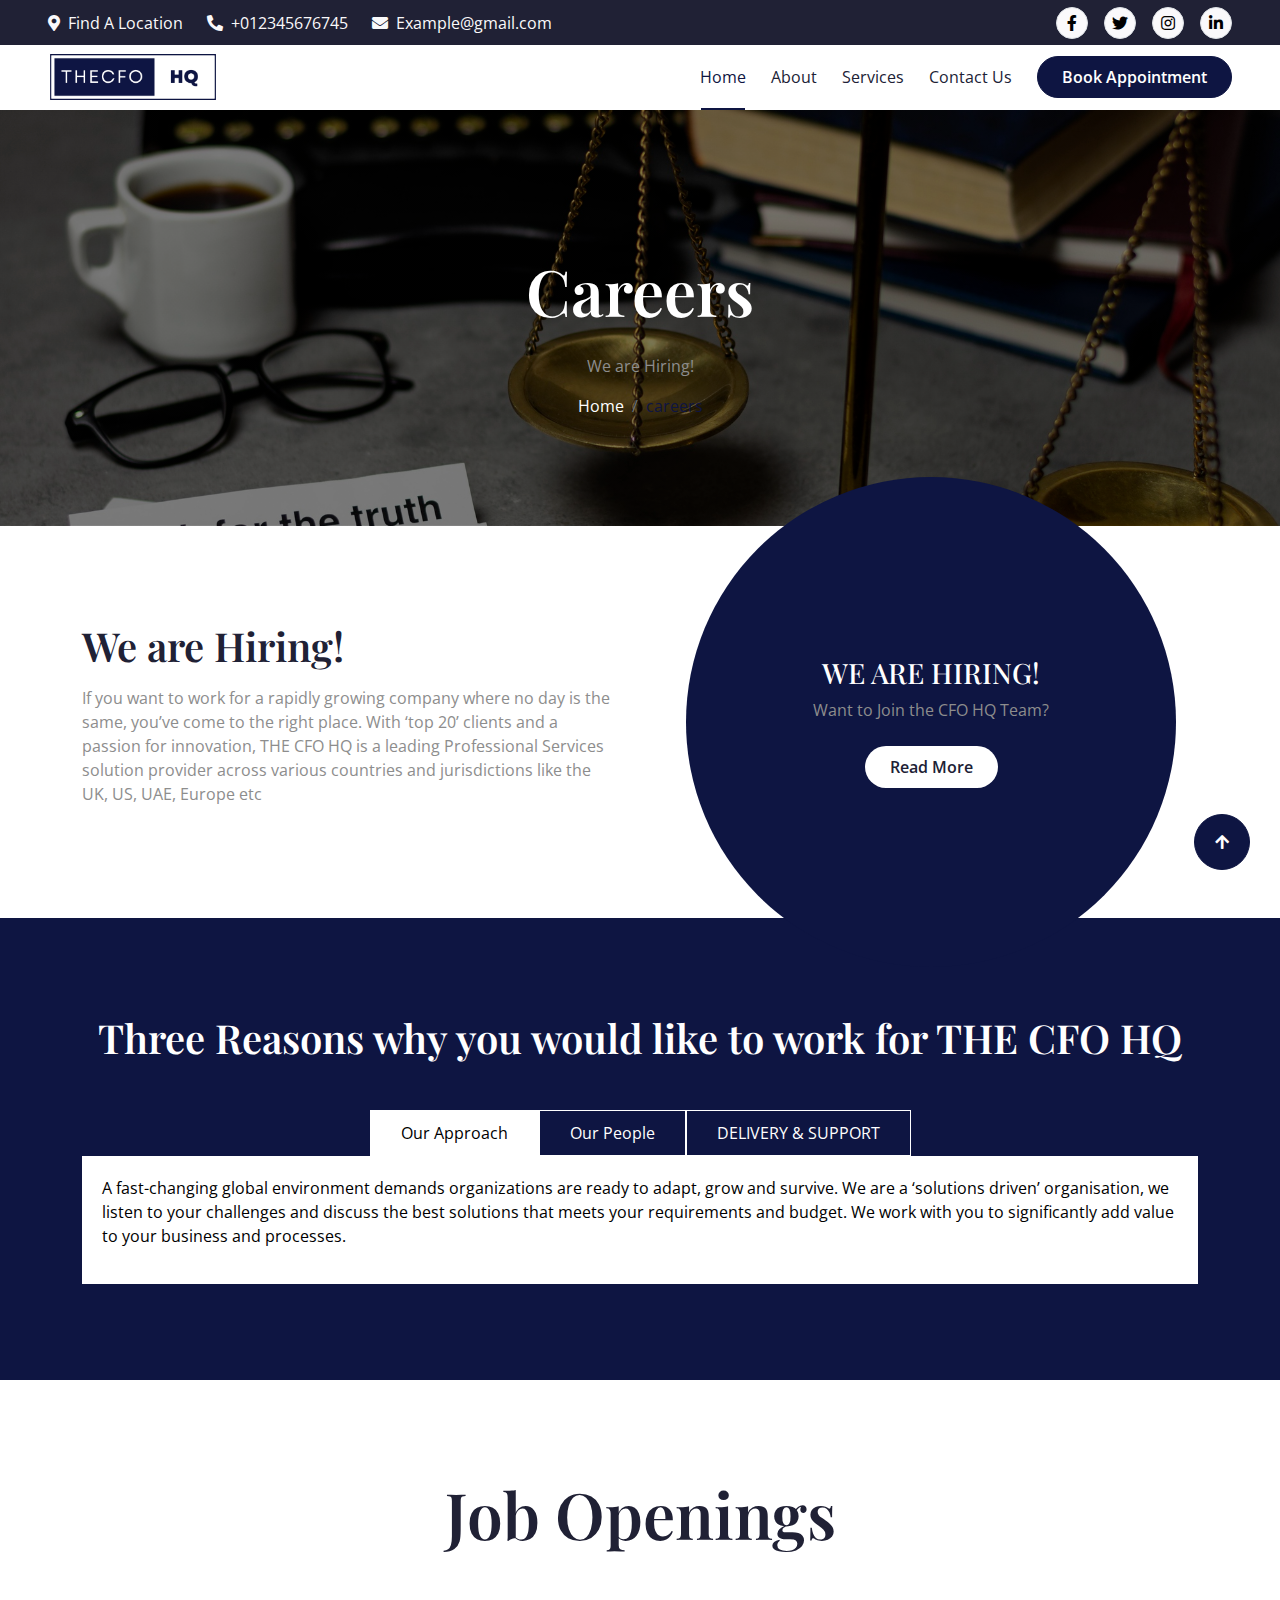
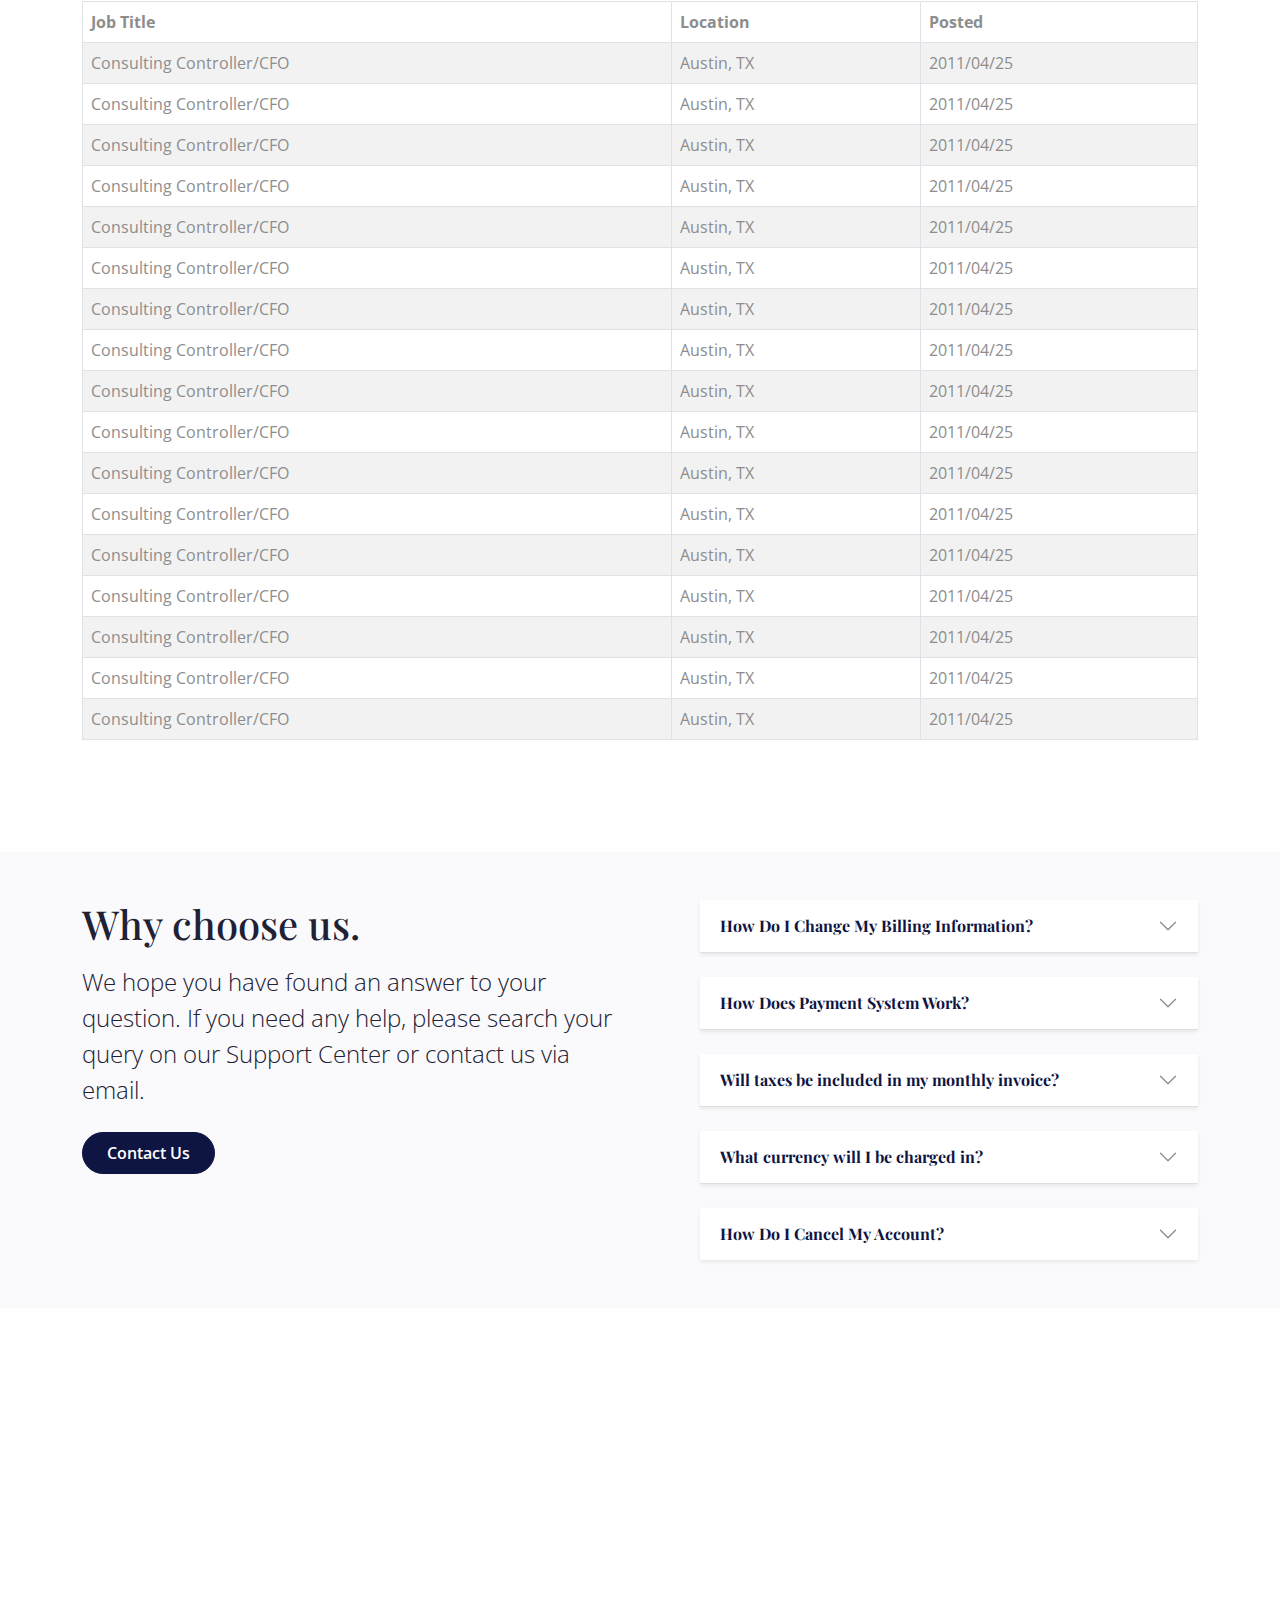
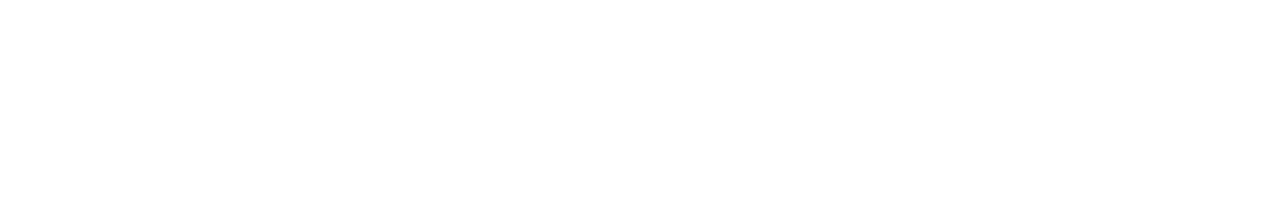
<file: careers.html>
<!DOCTYPE html>
<html lang="en">

    <head>
        <meta charset="utf-8">
        <title>THECFO HQ</title>
        <meta content="width=device-width, initial-scale=1.0" name="viewport">
        <meta content="" name="keywords">
        <meta content="" name="description">

        <!-- Google Web Fonts -->
        <link rel="preconnect" href="https://fonts.googleapis.com">
        <link rel="preconnect" href="https://fonts.gstatic.com" crossorigin>
        <link href="https://fonts.googleapis.com/css2?family=Open+Sans:wght@400;500;600&family=Playfair+Display:wght@400;500;600&display=swap" rel="stylesheet"> 

        <!-- Icon Font Stylesheet -->
        <link rel="stylesheet" href="https://use.fontawesome.com/releases/v5.15.4/css/all.css"/>
        <link href="https://cdn.jsdelivr.net/npm/bootstrap-icons@1.4.1/font/bootstrap-icons.css" rel="stylesheet">

        <!-- Libraries Stylesheet -->
        <link href="css/animate.min.css" rel="stylesheet">
        <link href="css/owl.carousel.min.css" rel="stylesheet">
        <link href="https://cdn.datatables.net/1.10.16/css/dataTables.bootstrap.min.css" rel="stylesheet">

        <link rel="stylesheet" href="https://cdn.jsdelivr.net/npm/bootstrap-icons@1.9.1/font/bootstrap-icons.css">
        <!-- Customized Bootstrap Stylesheet -->
        <link href="css/bootstrap.min.css" rel="stylesheet">

        <!-- Template Stylesheet -->
        <link href="css/style.css" rel="stylesheet">
    </head>

    <body>

        <!-- Spinner Start -->
        <div id="spinner" class="show bg-white position-fixed translate-middle w-100 vh-100 top-50 start-50 d-flex align-items-center justify-content-center">
            <div class="spinner-border text-primary" style="width: 3rem; height: 3rem;" role="status">
                <span class="sr-only">Loading...</span>
            </div>
        </div>
        <!-- Spinner End -->


        <!-- Topbar Start -->
        <div class="container-fluid bg-dark px-5 d-none d-lg-block">
            <div class="row gx-0 align-items-center" style="height: 45px;">
                <div class="col-lg-8 text-center text-lg-start mb-lg-0">
                    <div class="d-flex flex-wrap">
                        <a href="#" class="text-light me-4"><i class="fas fa-map-marker-alt text-light me-2"></i>Find A Location</a>
                        <a href="#" class="text-light me-4"><i class="fas fa-phone-alt text-light me-2"></i>+012345676745</a>
                        <a href="#" class="text-light me-0"><i class="fas fa-envelope text-light me-2"></i>Example@gmail.com</a>
                    </div>
                </div>
                <div class="col-lg-4 text-center text-lg-end">
                    <div class="d-flex align-items-center justify-content-end">
                        <a href="#" class="btn btn-light btn-square border rounded-circle nav-fill me-3"><i class="fab fa-facebook-f"></i></a>
                        <a href="#" class="btn btn-light btn-square border rounded-circle nav-fill me-3"><i class="fab fa-twitter"></i></a>
                        <a href="#" class="btn btn-light btn-square border rounded-circle nav-fill me-3"><i class="fab fa-instagram"></i></a>
                        <a href="#" class="btn btn-light btn-square border rounded-circle nav-fill me-0"><i class="fab fa-linkedin-in"></i></a>
                    </div>
                </div>
            </div>
        </div>
        <!-- Topbar End -->


        <!-- Navbar & Hero Start -->
        <div class="container-fluid position-relative p-0">
            <nav class="navbar navbar-expand-lg navbar-light bg-white px-4 px-lg-5 py-3 py-lg-0">
                <a href="index.html" class="navbar-brand p-0">
                    <!-- <h1 class="text-primary m-0"><i class="fas fa-star-of-life me-3"></i>Terapia</h1> -->
                    <img src="img/logo.jpg" alt="Logo">
                </a>
                <button class="navbar-toggler" type="button" data-bs-toggle="collapse" data-bs-target="#navbarCollapse">
                    <span class="fa fa-bars"></span>
                </button>
                <div class="collapse navbar-collapse" id="navbarCollapse">
                    <div class="navbar-nav ms-auto py-0">
                        <a href="javascript:void(0);" class="nav-item nav-link active">Home</a>
                        <a href="javascript:void(0);" class="nav-item nav-link">About</a>
                        <a href="javascript:void(0);" class="nav-item nav-link">Services</a>
                        <a href="javascript:void(0);" class="nav-item nav-link">Contact Us</a>
                    </div>
                    <a href="#" class="btn btn-primary rounded-pill text-white py-2 px-4 flex-wrap flex-sm-shrink-0">Book Appointment</a>
                </div>
            </nav>

            <!-- Hero banner -->
            <div class="container-fluid bg-breadcrumb">
                <div class="container text-center py-5" style="max-width: 900px;">
                    <h3 class="text-white display-3 mb-4 wow fadeInDown" data-wow-delay="0.1s">Careers</h1>
                        <p>We are Hiring!</p>
                    <ol class="breadcrumb justify-content-center mb-0 wow fadeInDown" data-wow-delay="0.3s">
                        <li class="breadcrumb-item"><a href="index.html">Home</a></li>
                        <!-- <li class="breadcrumb-item"><a href="#">Pages</a></li> -->
                        <li class="breadcrumb-item active text-primary">careers</li>
                    </ol>    
                </div>
            </div>
<section class="career-sec py-5">
  <div class="container py-5">
    <div class="row g-5 align-items-center">
      <div class="col-12 col-lg-6">
        <h2 class="display-6 mb-3">We are Hiring!</h2>
          <p>If you want to work for a rapidly growing company where no day is the same, you’ve come to the right place. With ‘top 20’ clients and a passion for innovation, THE CFO HQ is a leading Professional Services solution provider across various countries and jurisdictions like the UK, US, UAE, Europe etc
          </p>
      </div>
      <div class="col-12 col-lg-6">
        <div class="career-content-circle">
          <h3 class="mb-2 text-white">WE ARE HIRING!</h3>
          <p>Want to Join the CFO HQ Team?</p>
          <a href="#" class="btn btn-invert rounded-pill text-dark py-2 px-4 mt-2">Read More</a>
        </div>
      </div>
    </div>
  </div>

</section>

<section class="career-tab-sec bg-primary py-5">
  <div class="container py-5">
    <div class="section-title text-center mb-5" style="max-width: 100%;">
      <h2 class="display-6 mb-3 text-white">Three Reasons why you would like to work for THE CFO HQ</h2>
      </div>

    <ul class="career-tab nav nav-pills mb-0" id="pills-tab" role="tablist">
      <li class="nav-item" role="presentation">
        <button class="nav-link active" id="pills-home-tab" data-bs-toggle="pill" data-bs-target="#pills-home" type="button" role="tab" aria-controls="pills-home" aria-selected="true">Our Approach</button>
      </li>
      <li class="nav-item" role="presentation">
        <button class="nav-link" id="pills-profile-tab" data-bs-toggle="pill" data-bs-target="#pills-profile" type="button" role="tab" aria-controls="pills-profile" aria-selected="false">Our People</button>
      </li>
      <li class="nav-item" role="presentation">
        <button class="nav-link" id="pills-contact-tab" data-bs-toggle="pill" data-bs-target="#pills-contact" type="button" role="tab" aria-controls="pills-contact" aria-selected="false">DELIVERY & SUPPORT</button>
      </li>
    </ul>
    <div class="tab-content" id="pills-tabContent">
      <div class="tab-pane fade show active" id="pills-home" role="tabpanel" aria-labelledby="pills-home-tab"><p>A fast-changing global environment demands organizations are ready to adapt, grow and survive. We are a ‘solutions driven’ organisation,
        we listen to your challenges and discuss the best solutions that meets your requirements and budget.
        We work with you to significantly add value to your business and processes.</p></div>
      <div class="tab-pane fade" id="pills-profile" role="tabpanel" aria-labelledby="pills-profile-tab"><p>More than just efficient professionals, our people are here to guide and support you. From initial diagonistics to Finance transformation,
        and from professional services to project management support, we are proud of the people who represent our business.</p></div>
      <div class="tab-pane fade" id="pills-contact" role="tabpanel" aria-labelledby="pills-contact-tab"><p>You can count on us to be your partner and to always look out for your best interest. We go the extra mile to make
        sure you are 100% satisfied with our solutions and services .</p></div>
    </div>
  </div>
  </section>


  <section class="job-opening-sec py-5">
    <div class="container py-5">
      <div class="section-title text-center mb-5" style="max-width: 100%;">
        <h2 class="display-3 mb-3">Job Openings</h2>
      </div>
      <div class="table-wrap">
        <table id="example" class="table table-striped table-bordered" cellspacing="0" width="100%">
          <thead>
            <tr>
              <th>Job Title</th>
              <th>Location</th>
              <th>Posted</th>
            </tr>
          </thead>
          <!-- <tfoot>
            <tr>
              <th>Job Title</th>
              <th>Location</th>
              <th>Posted</th>
            </tr>
          </tfoot> -->
          <tbody>
            <tr>
              <td>Consulting Controller/CFO</td>
              <td>Austin, TX</td>
              <td>2011/04/25</td>
            </tr>
            <tr>
              <td>Consulting Controller/CFO</td>
              <td>Austin, TX</td>
              <td>2011/04/25</td>
            </tr>
            <tr>
              <td>Consulting Controller/CFO</td>
              <td>Austin, TX</td>
              <td>2011/04/25</td>
            </tr>
            <tr>
              <td>Consulting Controller/CFO</td>
              <td>Austin, TX</td>
              <td>2011/04/25</td>
            </tr>
            <tr>
              <td>Consulting Controller/CFO</td>
              <td>Austin, TX</td>
              <td>2011/04/25</td>
            </tr>
            <tr>
              <td>Consulting Controller/CFO</td>
              <td>Austin, TX</td>
              <td>2011/04/25</td>
            </tr>
            <tr>
              <td>Consulting Controller/CFO</td>
              <td>Austin, TX</td>
              <td>2011/04/25</td>
            </tr>
            <tr>
              <td>Consulting Controller/CFO</td>
              <td>Austin, TX</td>
              <td>2011/04/25</td>
            </tr>
            <tr>
              <td>Consulting Controller/CFO</td>
              <td>Austin, TX</td>
              <td>2011/04/25</td>
            </tr>
            <tr>
              <td>Consulting Controller/CFO</td>
              <td>Austin, TX</td>
              <td>2011/04/25</td>
            </tr>
            <tr>
              <td>Consulting Controller/CFO</td>
              <td>Austin, TX</td>
              <td>2011/04/25</td>
            </tr>
            <tr>
              <td>Consulting Controller/CFO</td>
              <td>Austin, TX</td>
              <td>2011/04/25</td>
            </tr>
            <tr>
              <td>Consulting Controller/CFO</td>
              <td>Austin, TX</td>
              <td>2011/04/25</td>
            </tr>
            <tr>
              <td>Consulting Controller/CFO</td>
              <td>Austin, TX</td>
              <td>2011/04/25</td>
            </tr>
            <tr>
              <td>Consulting Controller/CFO</td>
              <td>Austin, TX</td>
              <td>2011/04/25</td>
            </tr>
            <tr>
              <td>Consulting Controller/CFO</td>
              <td>Austin, TX</td>
              <td>2011/04/25</td>
            </tr>
            <tr>
              <td>Consulting Controller/CFO</td>
              <td>Austin, TX</td>
              <td>2011/04/25</td>
            </tr>
          </tbody>
        </table>
      </div>
    </div>
  </section>

  
  <section class="bsb-faq-2 bg-light py-3 py-md-5 py-xl-8">
    <div class="container">
      <div class="row gy-5 gy-lg-0">
        <div class="col-12 col-lg-6">
          <h2 class="h1 mb-3">Why choose us.</h2>
          <p class="lead fs-4 text-dark mb-4 ">We hope you have found an answer to your question. If you need any help, please search your query on our Support Center or contact us via email.</p>
            
          <a href="#" class="btn btn-primary rounded-pill text-white py-2 px-4 mb-1">Contact Us</a>
        </div>
        <div class="col-12 col-lg-6">
          <div class="row justify-content-xl-end">
            <div class="col-12 col-xl-11">
              <div class="accordion accordion-flush" id="accordionExample">
                <div class="accordion-item mb-4 shadow-sm">
                  <h2 class="accordion-header" id="headingOne">
                    <button class="accordion-button collapsed bg-transparent fw-bold text-primary" type="button" data-bs-toggle="collapse" data-bs-target="#collapseOne" aria-expanded="false" aria-controls="collapseOne">
                      How Do I Change My Billing Information?
                    </button>
                  </h2>
                  <div id="collapseOne" class="accordion-collapse collapse " aria-labelledby="headingOne" data-bs-parent="#accordionExample">
                    <div class="accordion-body">
                      <p>To change your billing information, please follow these steps:</p>
                      <ul>
                        <li>Go to our website and sign in to your account.</li>
                        <li>Click on your profile picture in the top right corner of the page and select "Account Settings."</li>
                        <li>Under the "Billing Information" section, click on "Edit."</li>
                        <li>Make your changes and click on "Save."</li>
                      </ul>
                    </div>
                  </div>
                </div>
                <div class="accordion-item mb-4 shadow-sm">
                  <h2 class="accordion-header" id="headingTwo">
                    <button class="accordion-button collapsed bg-transparent fw-bold text-primary" type="button" data-bs-toggle="collapse" data-bs-target="#collapseTwo" aria-expanded="false" aria-controls="collapseTwo">
                      How Does Payment System Work?
                    </button>
                  </h2>
                  <div id="collapseTwo" class="accordion-collapse collapse" aria-labelledby="headingTwo">
                    <div class="accordion-body">
                      A payment system is a way to transfer money from one person or organization to another. It is a complex process that involves many different parties, including banks, credit card companies, and merchants.
                    </div>
                  </div>
                </div>
                <div class="accordion-item mb-4 shadow-sm">
                  <h2 class="accordion-header" id="headingThree">
                    <button class="accordion-button collapsed bg-transparent fw-bold text-primary" type="button" data-bs-toggle="collapse" data-bs-target="#collapseThree" aria-expanded="false" aria-controls="collapseThree">
                      Will taxes be included in my monthly invoice?
                    </button>
                  </h2>
                  <div id="collapseThree" class="accordion-collapse collapse" aria-labelledby="headingThree">
                    <div class="accordion-body">
                      Whether or not taxes are included in your monthly invoice depends on a number of factors, including your location, the type of services you are receiving, and the policies of the company providing you with those services.
                    </div>
                  </div>
                </div>
                <div class="accordion-item mb-4 shadow-sm">
                  <h2 class="accordion-header" id="headingFour">
                    <button class="accordion-button collapsed bg-transparent fw-bold text-primary" type="button" data-bs-toggle="collapse" data-bs-target="#collapseFour" aria-expanded="false" aria-controls="collapseFour">
                      What currency will I be charged in?
                    </button>
                  </h2>
                  <div id="collapseFour" class="accordion-collapse collapse" aria-labelledby="headingFour">
                    <div class="accordion-body">
                      The currency you are charged in when making a purchase will depend on a number of factors, including the merchant you are purchasing from, the country you are purchasing from, and the payment method you are using.
                    </div>
                  </div>
                </div>
                <div class="accordion-item shadow-sm">
                  <h2 class="accordion-header" id="headingFive">
                    <button class="accordion-button collapsed bg-transparent fw-bold text-primary" type="button" data-bs-toggle="collapse" data-bs-target="#collapseFive" aria-expanded="false" aria-controls="collapseFive">
                      How Do I Cancel My Account?
                    </button>
                  </h2>
                  <div id="collapseFive" class="accordion-collapse collapse" aria-labelledby="headingFive">
                    <div class="accordion-body">
                      <p>To cancel your account, please follow these steps:</p>
                      <ul>
                        <li>Go to our website and sign in to your account.</li>
                        <li>Click on your profile picture in the top right corner of the page and select "Account Settings."</li>
                        <li>Scroll to the bottom of the page and click on "Cancel Account."</li>
                        <li>Enter your password and click on "Cancel Account."</li>
                      </ul>
                    </div>
                  </div>
                </div>
              </div>
            </div>
          </div>
        </div>
      </div>
    </div>
  </section>
        <!-- Footer Start -->
        <div class="container-fluid footer py-5 wow fadeIn" data-wow-delay="0.2s">
            <div class="container py-5">
                <div class="row g-5">
                    <div class="col-md-6 col-lg-6 col-xl-4">
                        <div class="footer-item d-flex flex-column">
                            <img class="mb-4" src="img/logo.jpg" alt="Logo" style="max-width: 200px;">
                            <p>Lorem ipsum dolor sit amet consectetur adipisicing elit. Delectus dolorem impedit eos autem dolores laudantium quia, qui similique
                            </p>
                            <div class="d-flex align-items-center">
                                <i class="fas fa-share fa-2x text-white me-2"></i>
                                <a class="btn-square btn btn-primary text-white rounded-circle mx-1" href=""><i class="fab fa-facebook-f"></i></a>
                                <a class="btn-square btn btn-primary text-white rounded-circle mx-1" href=""><i class="fab fa-twitter"></i></a>
                                <a class="btn-square btn btn-primary text-white rounded-circle mx-1" href=""><i class="fab fa-instagram"></i></a>
                                <a class="btn-square btn btn-primary text-white rounded-circle mx-1" href=""><i class="fab fa-linkedin-in"></i></a>
                            </div>
                        </div>
                    </div>
                    <div class="col-md-6 col-lg-6 col-xl-4">
                        <div class="footer-item d-flex flex-column">
                            <h4 class="mb-4 text-white">Quick Links</h4>
                            <a href=""><i class="fas fa-angle-right me-2"></i> Home</a>
                            <a href=""><i class="fas fa-angle-right me-2"></i> About Us</a>
                            <a href=""><i class="fas fa-angle-right me-2"></i> Services</a>
                            <a href=""><i class="fas fa-angle-right me-2"></i> Contact Us</a>
                            <a href=""><i class="fas fa-angle-right me-2"></i> Privacy Policy</a>
                            <a href=""><i class="fas fa-angle-right me-2"></i> Terms & Conditions</a>
                            <a href=""><i class="fas fa-angle-right me-2"></i> Our Blog</a>
                        </div>
                    </div>
                    <div class="col-md-6 col-lg-6 col-xl-4">
                        <div class="footer-item d-flex flex-column">
                            <h4 class="mb-4 text-white">Contact Info</h4>
                            <a href=""><i class="fa fa-map-marker-alt me-2"></i> 123 Street, New York, USA</a>
                            <a href=""><i class="fas fa-envelope me-2"></i> info@example.com</a>
                            <a href=""><i class="fas fa-envelope me-2"></i> info@example.com</a>
                            <a href=""><i class="fas fa-phone me-2"></i> +012 345 678455</a>
                            <a href="" class="mb-3"><i class="fas fa-print me-2"></i> +012 345 678954</a>
                        </div>
                    </div>
                </div>
            </div>
        </div>
        <!-- Footer End -->
        

        <!-- Back to Top -->
        <a href="#" class="btn btn-primary btn-lg-square back-to-top"><i class="fa fa-arrow-up"></i></a>   

        
        <!-- JavaScript Libraries -->
        <script src="https://ajax.googleapis.com/ajax/libs/jquery/3.6.4/jquery.min.js"></script>
        <script src="https://cdn.jsdelivr.net/npm/bootstrap@5.0.0/dist/js/bootstrap.bundle.min.js"></script>
        <script src="js/wow.min.js"></script>
        <script src="js/easing.min.js"></script>
        <script src="js/owl.carousel.min.js"></script>
        <script src="https://cdn.datatables.net/1.10.16/js/jquery.dataTables.min.js"></script>
        

        <!-- Template Javascript -->
        <script src="js/main.js"></script>
        
    </body>

</html>
</file>
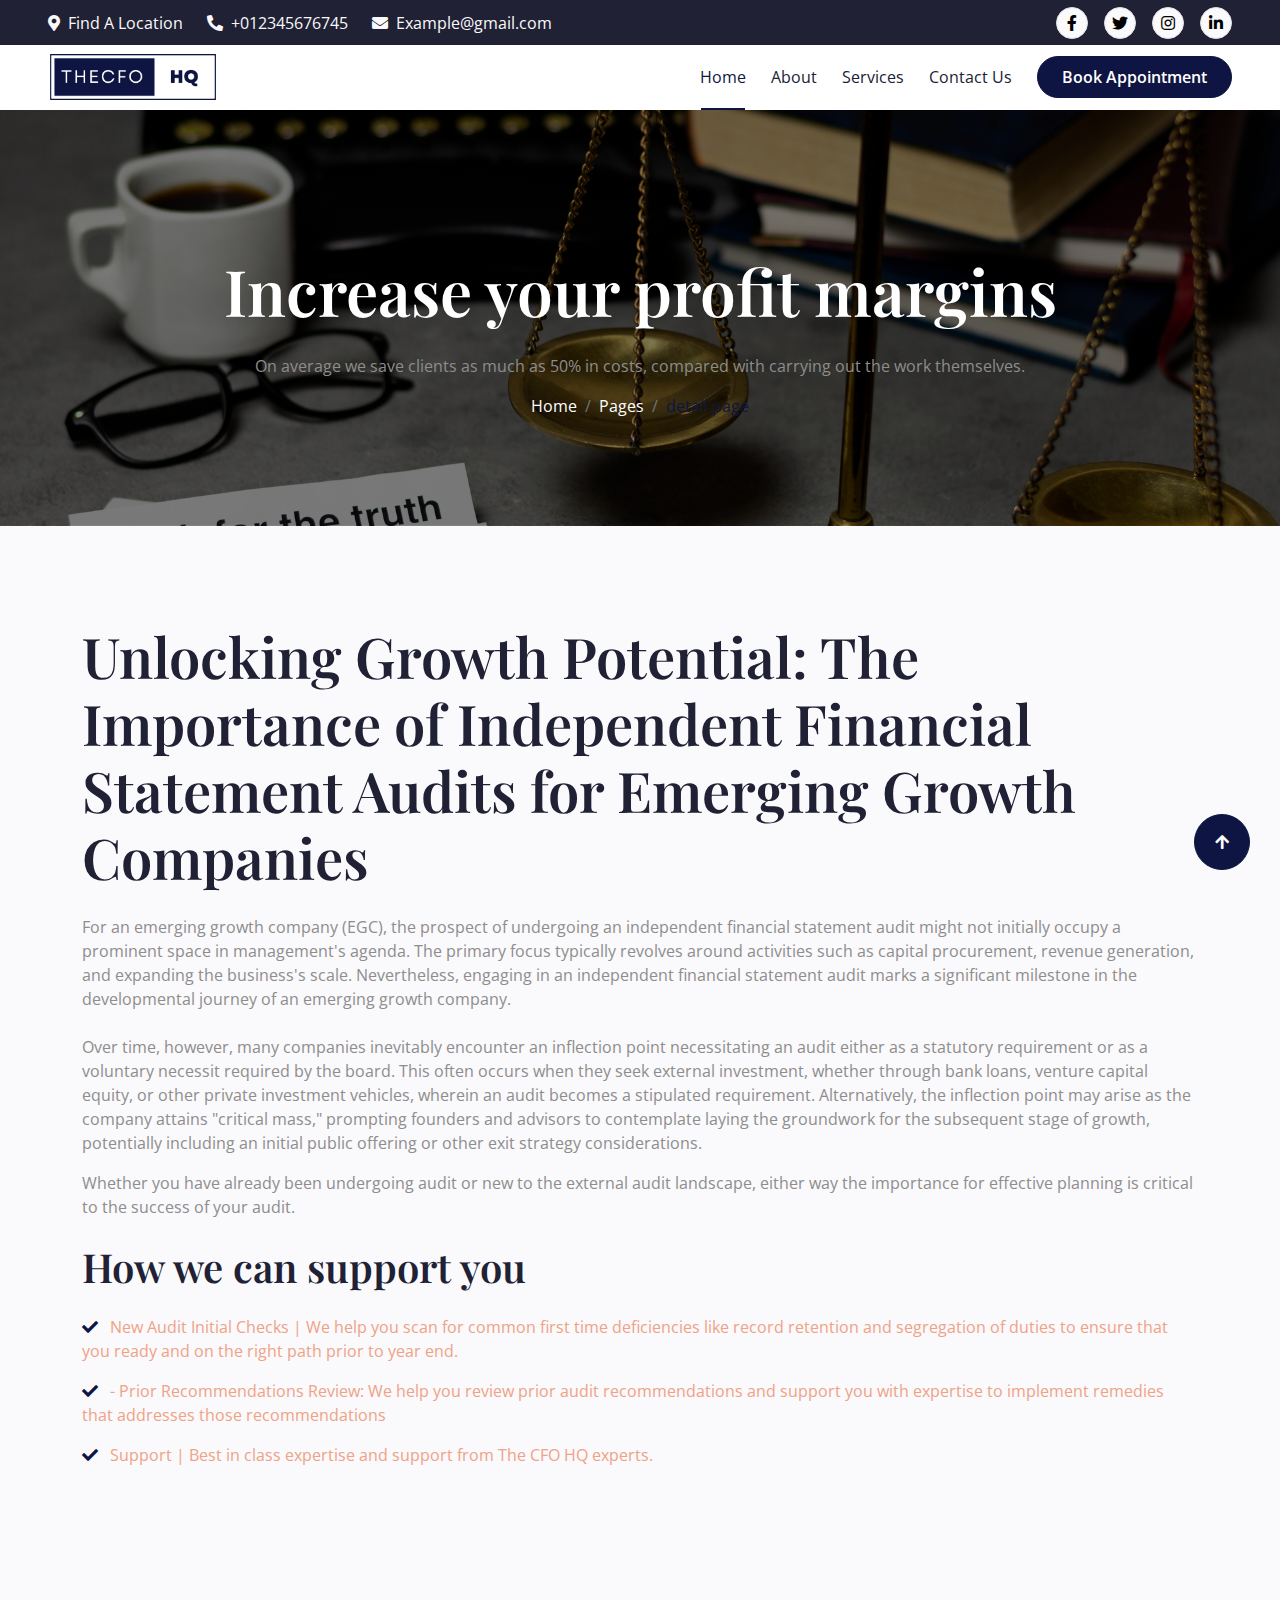
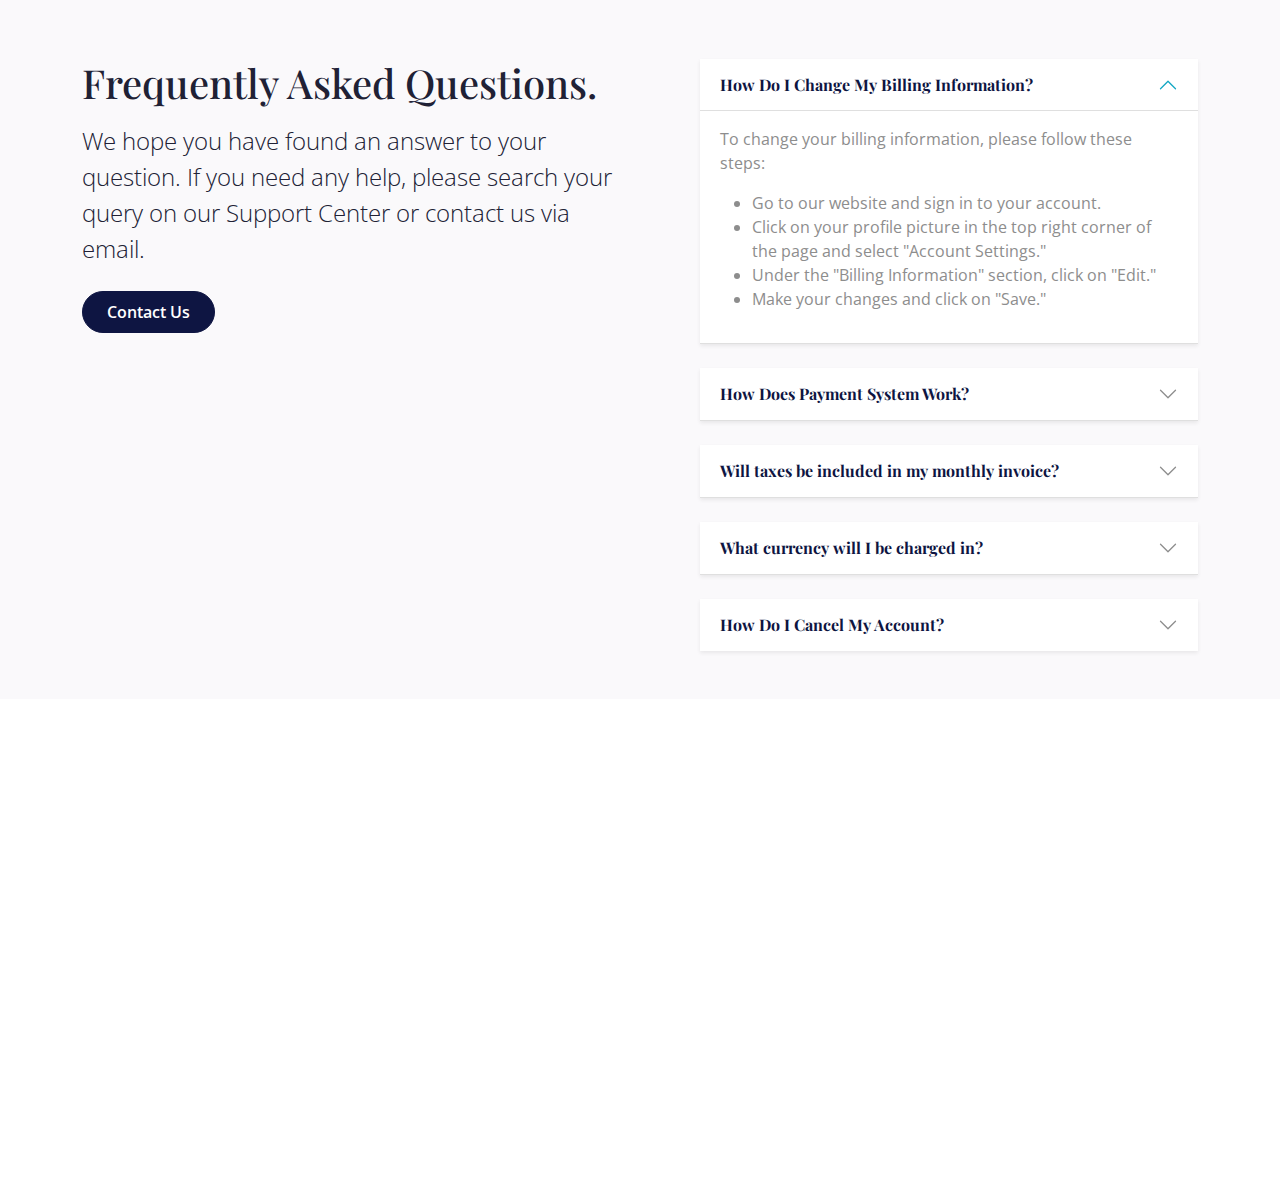
<file: choose-us-detail.html>
<!DOCTYPE html>
<html lang="en">

    <head>
        <meta charset="utf-8">
        <title>THECFO HQ</title>
        <meta content="width=device-width, initial-scale=1.0" name="viewport">
        <meta content="" name="keywords">
        <meta content="" name="description">

        <!-- Google Web Fonts -->
        <link rel="preconnect" href="https://fonts.googleapis.com">
        <link rel="preconnect" href="https://fonts.gstatic.com" crossorigin>
        <link href="https://fonts.googleapis.com/css2?family=Open+Sans:wght@400;500;600&family=Playfair+Display:wght@400;500;600&display=swap" rel="stylesheet"> 

        <!-- Icon Font Stylesheet -->
        <link rel="stylesheet" href="https://use.fontawesome.com/releases/v5.15.4/css/all.css"/>
        <link href="https://cdn.jsdelivr.net/npm/bootstrap-icons@1.4.1/font/bootstrap-icons.css" rel="stylesheet">

        <!-- Libraries Stylesheet -->
        <link href="css/animate.min.css" rel="stylesheet">
        <link href="css/owl.carousel.min.css" rel="stylesheet">


        <!-- Customized Bootstrap Stylesheet -->
        <link href="css/bootstrap.min.css" rel="stylesheet">

        <!-- Template Stylesheet -->
        <link href="css/style.css" rel="stylesheet">
    </head>

    <body>

        <!-- Spinner Start -->
        <div id="spinner" class="show bg-white position-fixed translate-middle w-100 vh-100 top-50 start-50 d-flex align-items-center justify-content-center">
            <div class="spinner-border text-primary" style="width: 3rem; height: 3rem;" role="status">
                <span class="sr-only">Loading...</span>
            </div>
        </div>
        <!-- Spinner End -->


        <!-- Topbar Start -->
        <div class="container-fluid bg-dark px-5 d-none d-lg-block">
            <div class="row gx-0 align-items-center" style="height: 45px;">
                <div class="col-lg-8 text-center text-lg-start mb-lg-0">
                    <div class="d-flex flex-wrap">
                        <a href="#" class="text-light me-4"><i class="fas fa-map-marker-alt text-light me-2"></i>Find A Location</a>
                        <a href="#" class="text-light me-4"><i class="fas fa-phone-alt text-light me-2"></i>+012345676745</a>
                        <a href="#" class="text-light me-0"><i class="fas fa-envelope text-light me-2"></i>Example@gmail.com</a>
                    </div>
                </div>
                <div class="col-lg-4 text-center text-lg-end">
                    <div class="d-flex align-items-center justify-content-end">
                        <a href="#" class="btn btn-light btn-square border rounded-circle nav-fill me-3"><i class="fab fa-facebook-f"></i></a>
                        <a href="#" class="btn btn-light btn-square border rounded-circle nav-fill me-3"><i class="fab fa-twitter"></i></a>
                        <a href="#" class="btn btn-light btn-square border rounded-circle nav-fill me-3"><i class="fab fa-instagram"></i></a>
                        <a href="#" class="btn btn-light btn-square border rounded-circle nav-fill me-0"><i class="fab fa-linkedin-in"></i></a>
                    </div>
                </div>
            </div>
        </div>
        <!-- Topbar End -->


        <!-- Navbar & Hero Start -->
        <div class="container-fluid position-relative p-0">
            <nav class="navbar navbar-expand-lg navbar-light bg-white px-4 px-lg-5 py-3 py-lg-0">
                <a href="index.html" class="navbar-brand p-0">
                    <!-- <h1 class="text-primary m-0"><i class="fas fa-star-of-life me-3"></i>Terapia</h1> -->
                    <img src="img/logo.jpg" alt="Logo">
                </a>
                <button class="navbar-toggler" type="button" data-bs-toggle="collapse" data-bs-target="#navbarCollapse">
                    <span class="fa fa-bars"></span>
                </button>
                <div class="collapse navbar-collapse" id="navbarCollapse">
                    <div class="navbar-nav ms-auto py-0">
                        <a href="javascript:void(0);" class="nav-item nav-link active">Home</a>
                        <a href="javascript:void(0);" class="nav-item nav-link">About</a>
                        <a href="javascript:void(0);" class="nav-item nav-link">Services</a>
                        <a href="javascript:void(0);" class="nav-item nav-link">Contact Us</a>
                    </div>
                    <a href="#" class="btn btn-primary rounded-pill text-white py-2 px-4 flex-wrap flex-sm-shrink-0">Book Appointment</a>
                </div>
            </nav>

            <!-- Hero banner -->
            <div class="container-fluid bg-breadcrumb">
                <div class="container text-center py-5" style="max-width: 900px;">
                    <h3 class="text-white display-3 mb-4 wow fadeInDown" data-wow-delay="0.1s">Increase your profit margins</h1>
                        <p>On average we save clients as much as 50% in costs, compared with carrying out the work themselves.</p>
                    <ol class="breadcrumb justify-content-center mb-0 wow fadeInDown" data-wow-delay="0.3s">
                        <li class="breadcrumb-item"><a href="index.html">Home</a></li>
                        <li class="breadcrumb-item"><a href="#">Pages</a></li>
                        <li class="breadcrumb-item active text-primary">detail page</li>
                    </ol>    
                </div>
            </div>

            <div class="container-fluid about bg-light py-5">
                <div class="container py-5">
                    <div class="row g-5 align-items-center">
                        <!-- <div class="col-lg-5 wow fadeInLeft" data-wow-delay="0.2s">
                            <div class="about-img pb-5 ps-5">
                                <img src="img/about-1.jpg" class="img-fluid rounded w-100" style="object-fit: cover;" alt="Image">
                                <div class="about-img-inner">
                                    <img src="img/about-2.jpg" class="img-fluid rounded-circle w-100 h-100" alt="Image">
                                </div>
                                <div class="about-experience">15 years experience</div>
                            </div>
                        </div> -->
                        <div class="col-lg-12 wow fadeInRight" data-wow-delay="0.4s">
                            <div class="section-title text-start mb-5" style="max-width: 100%;">
                                <h2 class="display-4 mb-4">Unlocking Growth Potential: The Importance of Independent Financial Statement Audits for Emerging Growth Companies</h2>
                                <p class="mb-4">For an emerging growth company (EGC), the prospect of undergoing an independent financial statement audit might not initially occupy a prominent space in management's agenda. The primary focus typically revolves around activities such as capital procurement, revenue generation, and expanding the business's scale. Nevertheless, engaging in an independent financial statement audit marks a significant milestone in the developmental journey of an emerging growth company.</p>

                                <p>Over time, however, many companies inevitably encounter an inflection point necessitating an audit either as a statutory requirement or as a voluntary necessit required by the board. This often occurs when they seek external investment, whether through bank loans, venture capital equity, or other private investment vehicles, wherein an audit becomes a stipulated requirement. Alternatively, the inflection point may arise as the company attains "critical mass," prompting founders and advisors to contemplate laying the groundwork for the subsequent stage of growth, potentially including an initial public offering or other exit strategy considerations.</p>
                                <p>Whether you have already been undergoing audit or new to the external audit landscape, either way the importance for effective planning is critical to the success of your audit.</p>

                                <h4 class="display-6 mb-4 mt-4">How we can support you</h4>
                                <div class="mb-4">
                                    <p class="text-secondary"><i class="fa fa-check text-primary me-2"></i> New Audit Initial Checks | We help you scan for common first time deficiencies like record retention and segregation of duties to ensure that you ready and on the right path prior to year end.</p>
                                    <p class="text-secondary"><i class="fa fa-check text-primary me-2"></i> - Prior Recommendations Review: We help you review prior audit recommendations and support you with expertise to implement remedies that addresses those recommendations</p>
                                    <p class="text-secondary"><i class="fa fa-check text-primary me-2"></i> Support | Best in class expertise and support from The CFO HQ experts.</p>
                                </div>
                            </div>
                        </div>
                    </div>
                </div>
            </div>


<section class="bsb-faq-2 bg-light py-3 py-md-5 py-xl-8">
    <div class="container">
      <div class="row gy-5 gy-lg-0">
        <div class="col-12 col-lg-6">
          <h2 class="h1 mb-3">Frequently Asked Questions.</h2>
          <p class="lead fs-4 text-dark mb-4">We hope you have found an answer to your question. If you need any help, please search your query on our Support Center or contact us via email.</p>
          <a href="#" class="btn btn-primary rounded-pill text-white py-2 px-4 mb-1">Contact Us</a>
        </div>
        <div class="col-12 col-lg-6">
          <div class="row justify-content-xl-end">
            <div class="col-12 col-xl-11">
              <div class="accordion accordion-flush" id="accordionExample">
                <div class="accordion-item mb-4 shadow-sm">
                  <h2 class="accordion-header" id="headingOne">
                    <button class="accordion-button bg-transparent fw-bold text-primary" type="button" data-bs-toggle="collapse" data-bs-target="#collapseOne" aria-expanded="true" aria-controls="collapseOne">
                      How Do I Change My Billing Information?
                    </button>
                  </h2>
                  <div id="collapseOne" class="accordion-collapse collapse show" aria-labelledby="headingOne" data-bs-parent="#accordionExample">
                    <div class="accordion-body">
                      <p>To change your billing information, please follow these steps:</p>
                      <ul>
                        <li>Go to our website and sign in to your account.</li>
                        <li>Click on your profile picture in the top right corner of the page and select "Account Settings."</li>
                        <li>Under the "Billing Information" section, click on "Edit."</li>
                        <li>Make your changes and click on "Save."</li>
                      </ul>
                    </div>
                  </div>
                </div>
                <div class="accordion-item mb-4 shadow-sm">
                  <h2 class="accordion-header" id="headingTwo">
                    <button class="accordion-button collapsed bg-transparent fw-bold text-primary" type="button" data-bs-toggle="collapse" data-bs-target="#collapseTwo" aria-expanded="false" aria-controls="collapseTwo">
                      How Does Payment System Work?
                    </button>
                  </h2>
                  <div id="collapseTwo" class="accordion-collapse collapse" aria-labelledby="headingTwo">
                    <div class="accordion-body">
                      A payment system is a way to transfer money from one person or organization to another. It is a complex process that involves many different parties, including banks, credit card companies, and merchants.
                    </div>
                  </div>
                </div>
                <div class="accordion-item mb-4 shadow-sm">
                  <h2 class="accordion-header" id="headingThree">
                    <button class="accordion-button collapsed bg-transparent fw-bold text-primary" type="button" data-bs-toggle="collapse" data-bs-target="#collapseThree" aria-expanded="false" aria-controls="collapseThree">
                      Will taxes be included in my monthly invoice?
                    </button>
                  </h2>
                  <div id="collapseThree" class="accordion-collapse collapse" aria-labelledby="headingThree">
                    <div class="accordion-body">
                      Whether or not taxes are included in your monthly invoice depends on a number of factors, including your location, the type of services you are receiving, and the policies of the company providing you with those services.
                    </div>
                  </div>
                </div>
                <div class="accordion-item mb-4 shadow-sm">
                  <h2 class="accordion-header" id="headingFour">
                    <button class="accordion-button collapsed bg-transparent fw-bold text-primary" type="button" data-bs-toggle="collapse" data-bs-target="#collapseFour" aria-expanded="false" aria-controls="collapseFour">
                      What currency will I be charged in?
                    </button>
                  </h2>
                  <div id="collapseFour" class="accordion-collapse collapse" aria-labelledby="headingFour">
                    <div class="accordion-body">
                      The currency you are charged in when making a purchase will depend on a number of factors, including the merchant you are purchasing from, the country you are purchasing from, and the payment method you are using.
                    </div>
                  </div>
                </div>
                <div class="accordion-item shadow-sm">
                  <h2 class="accordion-header" id="headingFive">
                    <button class="accordion-button collapsed bg-transparent fw-bold text-primary" type="button" data-bs-toggle="collapse" data-bs-target="#collapseFive" aria-expanded="false" aria-controls="collapseFive">
                      How Do I Cancel My Account?
                    </button>
                  </h2>
                  <div id="collapseFive" class="accordion-collapse collapse" aria-labelledby="headingFive">
                    <div class="accordion-body">
                      <p>To cancel your account, please follow these steps:</p>
                      <ul>
                        <li>Go to our website and sign in to your account.</li>
                        <li>Click on your profile picture in the top right corner of the page and select "Account Settings."</li>
                        <li>Scroll to the bottom of the page and click on "Cancel Account."</li>
                        <li>Enter your password and click on "Cancel Account."</li>
                      </ul>
                    </div>
                  </div>
                </div>
              </div>
            </div>
          </div>
        </div>
      </div>
    </div>
  </section>
        <!-- Footer Start -->
        <div class="container-fluid footer py-5 wow fadeIn" data-wow-delay="0.2s">
            <div class="container py-5">
                <div class="row g-5">
                    <div class="col-md-6 col-lg-6 col-xl-4">
                        <div class="footer-item d-flex flex-column">
                            <img class="mb-4" src="img/logo.jpg" alt="Logo" style="max-width: 200px;">
                            <p>Lorem ipsum dolor sit amet consectetur adipisicing elit. Delectus dolorem impedit eos autem dolores laudantium quia, qui similique
                            </p>
                            <div class="d-flex align-items-center">
                                <i class="fas fa-share fa-2x text-white me-2"></i>
                                <a class="btn-square btn btn-primary text-white rounded-circle mx-1" href=""><i class="fab fa-facebook-f"></i></a>
                                <a class="btn-square btn btn-primary text-white rounded-circle mx-1" href=""><i class="fab fa-twitter"></i></a>
                                <a class="btn-square btn btn-primary text-white rounded-circle mx-1" href=""><i class="fab fa-instagram"></i></a>
                                <a class="btn-square btn btn-primary text-white rounded-circle mx-1" href=""><i class="fab fa-linkedin-in"></i></a>
                            </div>
                        </div>
                    </div>
                    <div class="col-md-6 col-lg-6 col-xl-4">
                        <div class="footer-item d-flex flex-column">
                            <h4 class="mb-4 text-white">Quick Links</h4>
                            <a href=""><i class="fas fa-angle-right me-2"></i> Home</a>
                            <a href=""><i class="fas fa-angle-right me-2"></i> About Us</a>
                            <a href=""><i class="fas fa-angle-right me-2"></i> Services</a>
                            <a href=""><i class="fas fa-angle-right me-2"></i> Contact Us</a>
                            <a href=""><i class="fas fa-angle-right me-2"></i> Privacy Policy</a>
                            <a href=""><i class="fas fa-angle-right me-2"></i> Terms & Conditions</a>
                            <a href=""><i class="fas fa-angle-right me-2"></i> Our Blog</a>
                        </div>
                    </div>
                    <div class="col-md-6 col-lg-6 col-xl-4">
                        <div class="footer-item d-flex flex-column">
                            <h4 class="mb-4 text-white">Contact Info</h4>
                            <a href=""><i class="fa fa-map-marker-alt me-2"></i> 123 Street, New York, USA</a>
                            <a href=""><i class="fas fa-envelope me-2"></i> info@example.com</a>
                            <a href=""><i class="fas fa-envelope me-2"></i> info@example.com</a>
                            <a href=""><i class="fas fa-phone me-2"></i> +012 345 678455</a>
                            <a href="" class="mb-3"><i class="fas fa-print me-2"></i> +012 345 678954</a>
                        </div>
                    </div>
                </div>
            </div>
        </div>
        <!-- Footer End -->
        

        <!-- Back to Top -->
        <a href="#" class="btn btn-primary btn-lg-square back-to-top"><i class="fa fa-arrow-up"></i></a>   

        
        <!-- JavaScript Libraries -->
        <script src="https://ajax.googleapis.com/ajax/libs/jquery/3.6.4/jquery.min.js"></script>
        <script src="https://cdn.jsdelivr.net/npm/bootstrap@5.0.0/dist/js/bootstrap.bundle.min.js"></script>
        <script src="js/wow.min.js"></script>
        <script src="js/easing.min.js"></script>
        <script src="js/owl.carousel.min.js"></script>
        

        <!-- Template Javascript -->
        <script src="js/main.js"></script>
        
    </body>

</html>
</file>
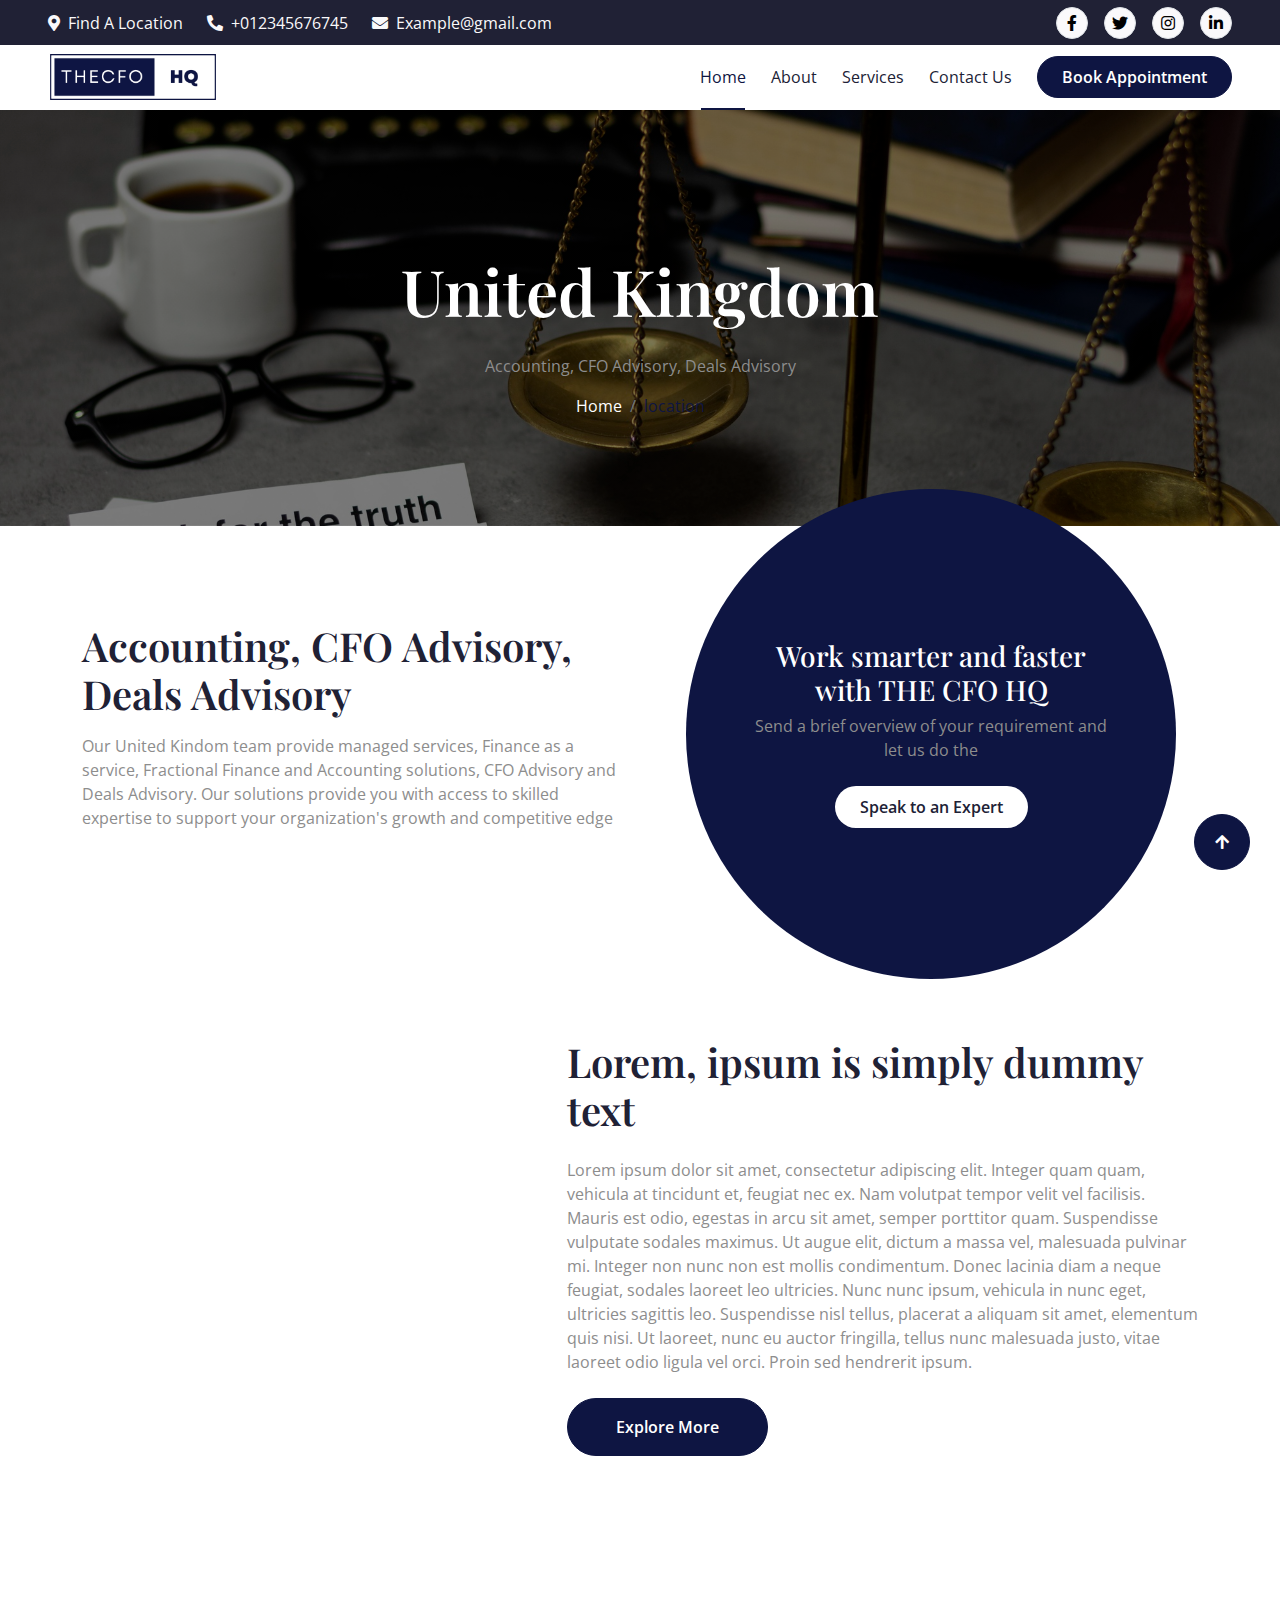
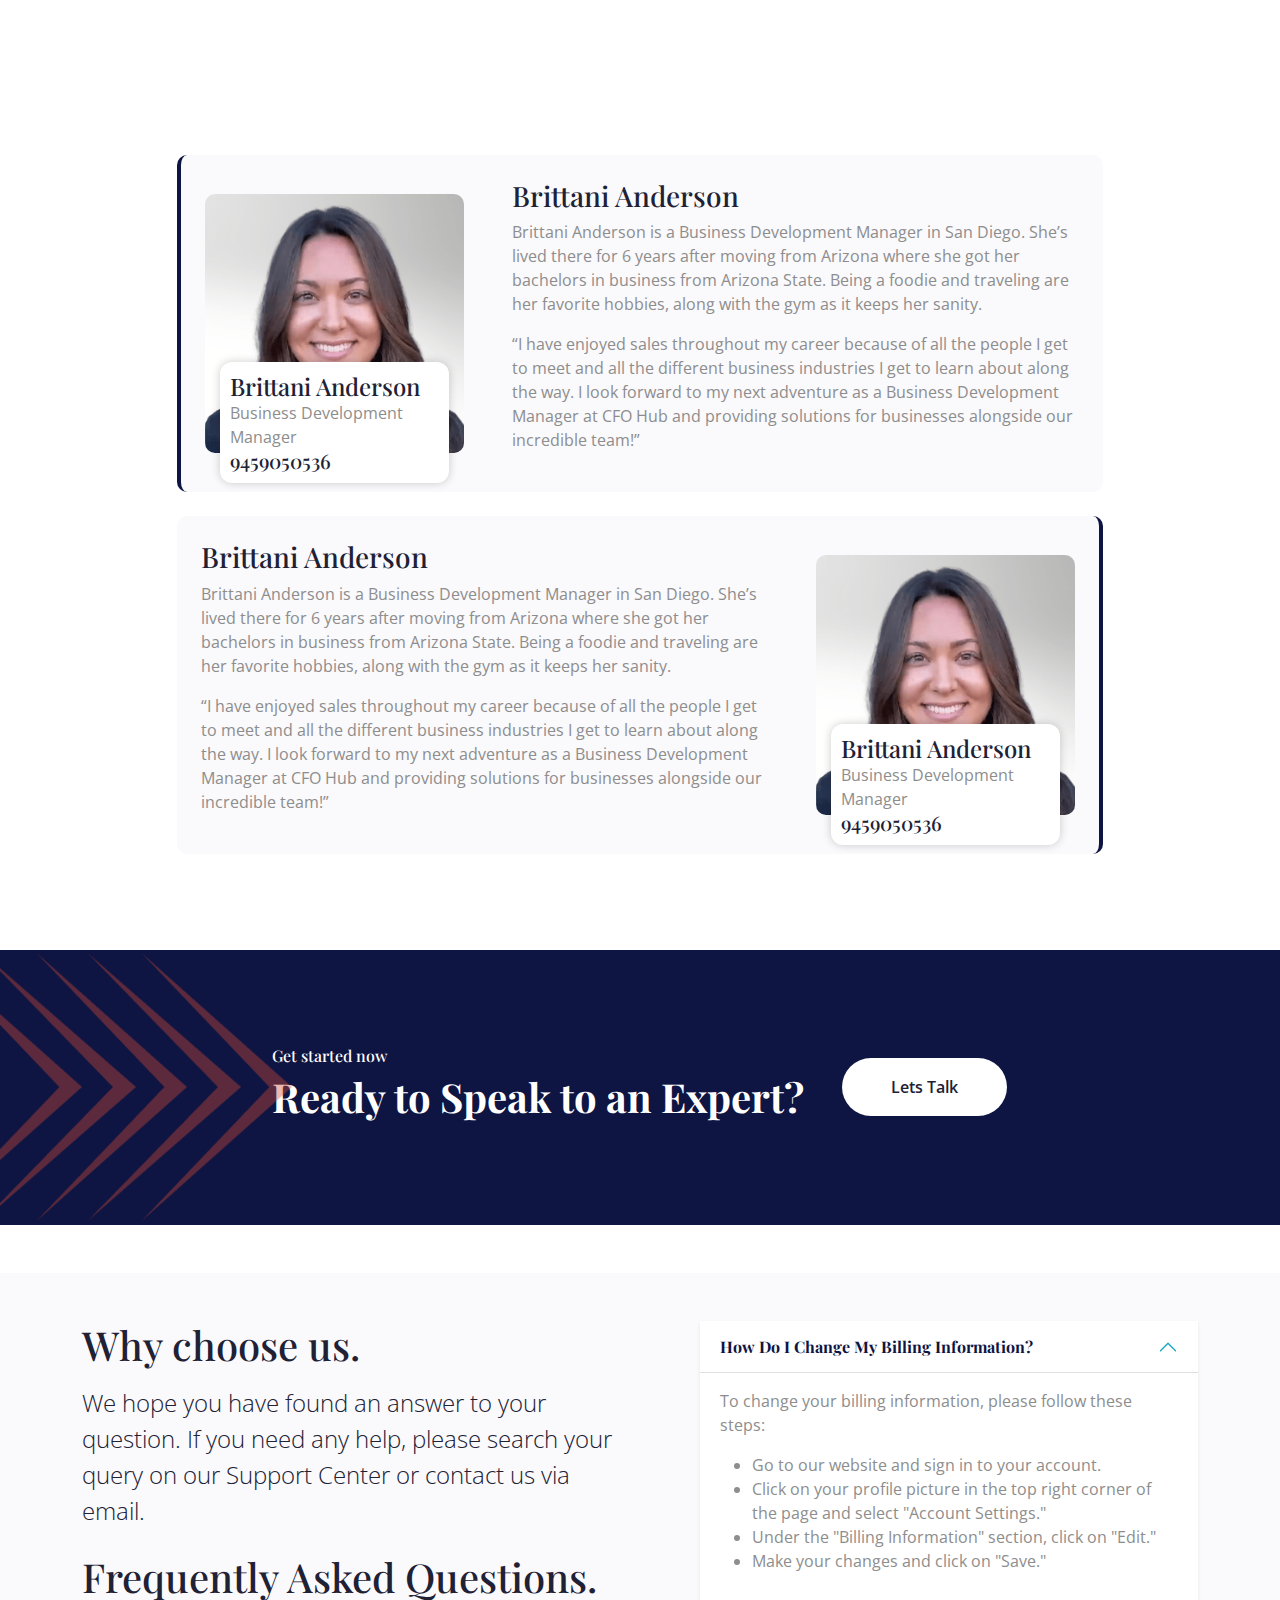
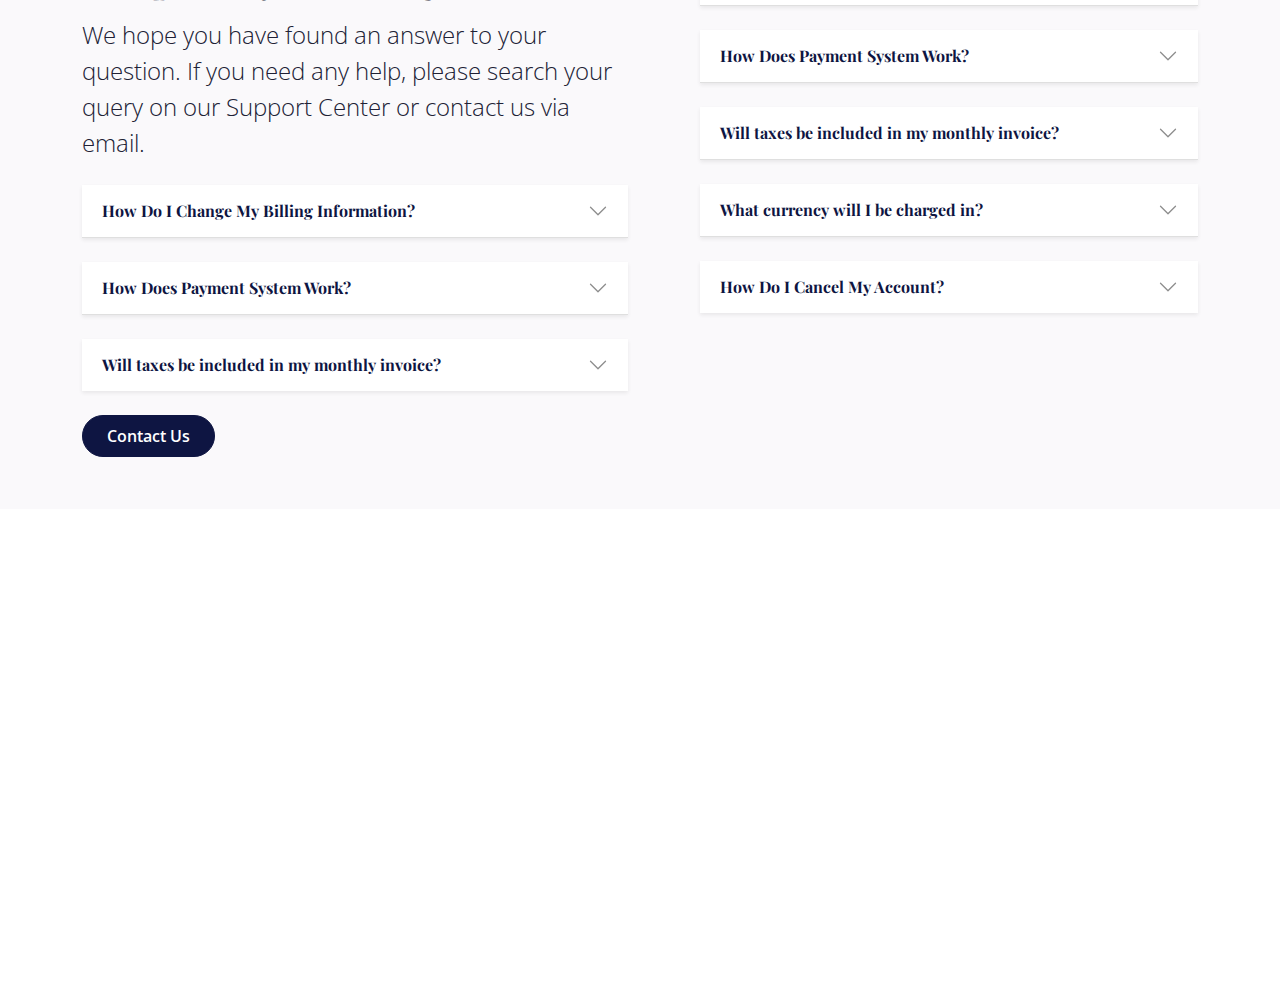
<file: locations.html>
<!DOCTYPE html>
<html lang="en">

    <head>
        <meta charset="utf-8">
        <title>THECFO HQ</title>
        <meta content="width=device-width, initial-scale=1.0" name="viewport">
        <meta content="" name="keywords">
        <meta content="" name="description">

        <!-- Google Web Fonts -->
        <link rel="preconnect" href="https://fonts.googleapis.com">
        <link rel="preconnect" href="https://fonts.gstatic.com" crossorigin>
        <link href="https://fonts.googleapis.com/css2?family=Open+Sans:wght@400;500;600&family=Playfair+Display:wght@400;500;600&display=swap" rel="stylesheet"> 

        <!-- Icon Font Stylesheet -->
        <link rel="stylesheet" href="https://use.fontawesome.com/releases/v5.15.4/css/all.css"/>
        <link href="https://cdn.jsdelivr.net/npm/bootstrap-icons@1.4.1/font/bootstrap-icons.css" rel="stylesheet">

        <!-- Libraries Stylesheet -->
        <link href="css/animate.min.css" rel="stylesheet">
        <link href="css/owl.carousel.min.css" rel="stylesheet">
        <link href="https://cdn.datatables.net/1.10.16/css/dataTables.bootstrap.min.css" rel="stylesheet">


        <!-- Customized Bootstrap Stylesheet -->
        <link href="css/bootstrap.min.css" rel="stylesheet">

        <!-- Template Stylesheet -->
        <link href="css/style.css" rel="stylesheet">
    </head>

    <body>

        <!-- Spinner Start -->
        <div id="spinner" class="show bg-white position-fixed translate-middle w-100 vh-100 top-50 start-50 d-flex align-items-center justify-content-center">
            <div class="spinner-border text-primary" style="width: 3rem; height: 3rem;" role="status">
                <span class="sr-only">Loading...</span>
            </div>
        </div>
        <!-- Spinner End -->


        <!-- Topbar Start -->
        <div class="container-fluid bg-dark px-5 d-none d-lg-block">
            <div class="row gx-0 align-items-center" style="height: 45px;">
                <div class="col-lg-8 text-center text-lg-start mb-lg-0">
                    <div class="d-flex flex-wrap">
                        <a href="#" class="text-light me-4"><i class="fas fa-map-marker-alt text-light me-2"></i>Find A Location</a>
                        <a href="#" class="text-light me-4"><i class="fas fa-phone-alt text-light me-2"></i>+012345676745</a>
                        <a href="#" class="text-light me-0"><i class="fas fa-envelope text-light me-2"></i>Example@gmail.com</a>
                    </div>
                </div>
                <div class="col-lg-4 text-center text-lg-end">
                    <div class="d-flex align-items-center justify-content-end">
                        <a href="#" class="btn btn-light btn-square border rounded-circle nav-fill me-3"><i class="fab fa-facebook-f"></i></a>
                        <a href="#" class="btn btn-light btn-square border rounded-circle nav-fill me-3"><i class="fab fa-twitter"></i></a>
                        <a href="#" class="btn btn-light btn-square border rounded-circle nav-fill me-3"><i class="fab fa-instagram"></i></a>
                        <a href="#" class="btn btn-light btn-square border rounded-circle nav-fill me-0"><i class="fab fa-linkedin-in"></i></a>
                    </div>
                </div>
            </div>
        </div>
        <!-- Topbar End -->


        <!-- Navbar & Hero Start -->
        <div class="container-fluid position-relative p-0">
            <nav class="navbar navbar-expand-lg navbar-light bg-white px-4 px-lg-5 py-3 py-lg-0">
                <a href="index.html" class="navbar-brand p-0">
                    <!-- <h1 class="text-primary m-0"><i class="fas fa-star-of-life me-3"></i>Terapia</h1> -->
                    <img src="img/logo.jpg" alt="Logo">
                </a>
                <button class="navbar-toggler" type="button" data-bs-toggle="collapse" data-bs-target="#navbarCollapse">
                    <span class="fa fa-bars"></span>
                </button>
                <div class="collapse navbar-collapse" id="navbarCollapse">
                    <div class="navbar-nav ms-auto py-0">
                        <a href="javascript:void(0);" class="nav-item nav-link active">Home</a>
                        <a href="javascript:void(0);" class="nav-item nav-link">About</a>
                        <a href="javascript:void(0);" class="nav-item nav-link">Services</a>
                        <a href="javascript:void(0);" class="nav-item nav-link">Contact Us</a>
                    </div>
                    <a href="#" class="btn btn-primary rounded-pill text-white py-2 px-4 flex-wrap flex-sm-shrink-0">Book Appointment</a>
                </div>
            </nav>

            <!-- Hero banner -->
            <div class="container-fluid bg-breadcrumb">
                <div class="container text-center py-5" style="max-width: 900px;">
                    <h3 class="text-white display-3 mb-4 wow fadeInDown" data-wow-delay="0.1s">United Kingdom
                    </h1>
                        <p>Accounting, CFO Advisory, Deals Advisory</p>
                    <ol class="breadcrumb justify-content-center mb-0 wow fadeInDown" data-wow-delay="0.3s">
                        <li class="breadcrumb-item"><a href="index.html">Home</a></li>
                        <!-- <li class="breadcrumb-item"><a href="#">Pages</a></li> -->
                        <li class="breadcrumb-item active text-primary">location</li>
                    </ol>    
                </div>
            </div>
<section class="career-sec py-5">
  <div class="container py-5">
    <div class="row g-5 align-items-center">
      <div class="col-12 col-lg-6">
        <h2 class="display-6 mb-3">Accounting, CFO Advisory, Deals Advisory
        </h2>
          <p>Our United Kindom team provide managed services, Finance as a service, Fractional Finance and Accounting solutions, CFO Advisory and Deals Advisory. Our solutions provide you with access to skilled expertise to support your organization's growth and competitive edge
          </p>
      </div>
      <div class="col-12 col-lg-6">
        <div class="career-content-circle">
          <h3 class="mb-2 text-white">Work smarter and faster with THE CFO HQ</h3>
          <p>Send a brief overview of your requirement and let us do the </p>
          <a href="#" class="btn btn-invert rounded-pill text-dark py-2 px-4 mt-2">Speak to an Expert</a>
        </div>
      </div>
    </div>
  </div>

</section>
<section>
  <div class="container-fluid about py-5">
    <div class="container py-5">
        <div class="row g-5 align-items-center">
            <div class="col-lg-5">
                <div class="video loc-iframe">
                  <iframe src="https://www.google.com/maps/embed?pb=!1m18!1m12!1m3!1d1679341.6378096093!2d-90.69121834375!3d34.7060845!2m3!1f0!2f0!3f0!3m2!1i1024!2i768!4f13.1!3m3!1m2!1s0x89b110f6ec3f8b41%3A0x8561780434ae87e5!2sThe%20CFO%20Centre%20-%20USA!5e0!3m2!1sen!2sin!4v1713774437480!5m2!1sen!2sin" style="border:0;" allowfullscreen="" loading="lazy" referrerpolicy="no-referrer-when-downgrade"></iframe>
                    <!-- <img src="img/carousel-2.jpg" class="img-fluid rounded" alt=""> -->
                    <div class="position-absolute rounded border-5 border-top border-start border-white" style="bottom: 0; right: 0;;">
                        <!-- <img src="img/about-2.jpg" class="img-fluid rounded" alt=""> -->
                    </div>
                    <!-- <button type="button" class="btn btn-play" data-bs-toggle="modal" data-bs-target="#videoModal" data-src="https://www.youtube.com/embed/9xwazD5SyVg">
                        <span></span>
                    </button> -->
                </div>
            </div>
            <div class="col-lg-7">
                <h1 class="display-6 mb-4">Lorem, ipsum is simply dummy text</h1>
                <p class="mb-4">Lorem ipsum dolor sit amet, consectetur adipiscing elit. Integer quam quam, vehicula at tincidunt et, feugiat nec ex. Nam volutpat tempor velit vel facilisis. Mauris est odio, egestas in arcu sit amet, semper porttitor quam. Suspendisse vulputate sodales maximus. Ut augue elit, dictum a massa vel, malesuada pulvinar mi. Integer non nunc non est mollis condimentum. Donec lacinia diam a neque feugiat, sodales laoreet leo ultricies. Nunc nunc ipsum, vehicula in nunc eget, ultricies sagittis leo. Suspendisse nisl tellus, placerat a aliquam sit amet, elementum quis nisi. Ut laoreet, nunc eu auctor fringilla, tellus nunc malesuada justo, vitae laoreet odio ligula vel orci. Proin sed hendrerit ipsum.
                </p>
                <a href="#" class="btn btn-primary btn-primary-outline-0 rounded-pill py-3 px-5">Explore More</a>
            </div> 
        </div>
    </div>
</div>
</section>

         <!-- Why Choose Us -->
      <section>
         <div class="container-fluid service py-5">
          <div class="container">
              <div class="section-title mb-5 wow fadeInUp" data-wow-delay="0.2s">
                  <div class="sub-style">
                      <h4 class="sub-title px-3 mb-0">Our Team</h4>
                  </div>
                  <h1 class="display-3 mb-4">Regional Team Leaders</h1>
                  
              </div>
              <div class="row justify-content-center">
                <div class="col-lg-10 mb-4">
                  <div class="services-item bg-light border-4 border-start border-primary rounded p-4">
                      <div class="row align-items-center g-5">
                          <div class="col-4">
                              <div class="team-info-wrap d-flex align-items-center justify-content-center rounded">
                                  <img src="img/team-img1.png" class="img-fluid rounded" alt="">
                                  <div class="team-mem-info">
                                    <h4 class="mb-0">Brittani Anderson</h4>
                                    <p class="mb-0">Business Development Manager</p>
                                    <h5 class="mb-0">9459050536</h5>

                                  </div>
                              </div>
                          </div>
                          <div class="col-8">
                              <div class="services-content text-start">
                                  <h3>Brittani Anderson</h3>
                                  <p>Brittani Anderson is a Business Development Manager in San Diego. She’s lived there for 6 years after moving from Arizona where she got her bachelors in business from Arizona State. Being a foodie and traveling are her favorite hobbies, along with the gym as it keeps her sanity.</p>
                                <p>“I have enjoyed sales throughout my career because of all the people I get to meet and all the different business industries I get to learn about along the way. I look forward to my next adventure as a Business Development Manager at CFO Hub and providing solutions for businesses alongside our incredible team!”</p>
                              </div>
                          </div>
                      </div>
                  </div>
                  
              </div>
              <div class="col-lg-10">
                <div class="services-item bg-light border-4 border-end border-primary rounded p-4">
                    <div class="row align-items-center g-5">
                        <div class="col-8">
                            <div class="services-content text-start">
                                <h3>Brittani Anderson</h3>
                                <p>Brittani Anderson is a Business Development Manager in San Diego. She’s lived there for 6 years after moving from Arizona where she got her bachelors in business from Arizona State. Being a foodie and traveling are her favorite hobbies, along with the gym as it keeps her sanity.</p>
                              <p>“I have enjoyed sales throughout my career because of all the people I get to meet and all the different business industries I get to learn about along the way. I look forward to my next adventure as a Business Development Manager at CFO Hub and providing solutions for businesses alongside our incredible team!”</p>
                            </div>
                        </div>
                        <div class="col-4">
                          <div class="team-info-wrap d-flex align-items-center justify-content-center rounded">
                              <img src="img/team-img1.png" class="img-fluid rounded" alt="">
                              <div class="team-mem-info">
                                <h4 class="mb-0">Brittani Anderson</h4>
                                <p class="mb-0">Business Development Manager</p>
                                <h5 class="mb-0">9459050536</h5>

                              </div>
                          </div>
                      </div>
                    </div>
                </div>
                
            </div>
              </div>
            </div>
       </section>




<section id="cta" class="position-relative my-5 bg-primary">
  <div class="cta-pattern-overlay pattern-left position-absolute top-50 start-0 translate-middle-y">
      <img src="img/cta-pattern.png" alt="pattern">
  </div>
  <div class="container my-5 py-5">
      <div class="row align-items-center my-5">
          <div class="col-md-6 offset-md-2">
              <h6 class="text-white">Get started now</h6>
              <h2 class="text-white fw-bold display-6">Ready to Speak to an Expert?</h2>
          </div>
          <div class="col-md-2">
              <a href="#" class="btn btn-invert text-dark btn-primary-outline-0 rounded-pill py-3 px-5">Lets Talk</a>
          </div>
      </div>
  </div>
</section>

  
<section class="bsb-faq-2 bg-light py-3 py-md-5 py-xl-8">
  <div class="container">
    <div class="row gy-5 gy-lg-0">
      <div class="col-12 col-lg-6">
        <h2 class="h1 mb-3">Why choose us.</h2>
        <p class="lead fs-4 text-dark mb-4 ">We hope you have found an answer to your question. If you need any help, please search your query on our Support Center or contact us via email.</p>

<h2 class="h1 mb-3">Frequently Asked Questions.</h2>
          <p class="lead fs-4 text-dark mb-4">We hope you have found an answer to your question. If you need any help, please search your query on our Support Center or contact us via email.</p>
          <div class="accordion accordion-flush" id="accordionExampleTwo">
            <div class="accordion-item mb-4 shadow-sm">
              <h2 class="accordion-header" id="headingOne">
                <button class="accordion-button collapsed bg-transparent fw-bold text-primary" type="button" data-bs-toggle="collapse" data-bs-target="#collapseOne" aria-expanded="false" aria-controls="collapseOne">
                  How Do I Change My Billing Information?
                </button>
              </h2>
              <div id="collapseOne" class="accordion-collapse collapse" aria-labelledby="headingOne" data-bs-parent="#accordionExampleTwo">
                <div class="accordion-body">
                  <p>To change your billing information, please follow these steps:</p>
                  <ul>
                    <li>Go to our website and sign in to your account.</li>
                    <li>Click on your profile picture in the top right corner of the page and select "Account Settings."</li>
                    <li>Under the "Billing Information" section, click on "Edit."</li>
                    <li>Make your changes and click on "Save."</li>
                  </ul>
                </div>
              </div>
            </div>
            <div class="accordion-item mb-4 shadow-sm">
              <h2 class="accordion-header" id="headingTwo">
                <button class="accordion-button collapsed bg-transparent fw-bold text-primary" type="button" data-bs-toggle="collapse" data-bs-target="#collapseTwo" aria-expanded="false" aria-controls="collapseTwo">
                  How Does Payment System Work?
                </button>
              </h2>
              <div id="collapseTwo" class="accordion-collapse collapse" aria-labelledby="headingTwo">
                <div class="accordion-body">
                  A payment system is a way to transfer money from one person or organization to another. It is a complex process that involves many different parties, including banks, credit card companies, and merchants.
                </div>
              </div>
            </div>
            <div class="accordion-item mb-4 shadow-sm">
              <h2 class="accordion-header" id="headingThree">
                <button class="accordion-button collapsed bg-transparent fw-bold text-primary" type="button" data-bs-toggle="collapse" data-bs-target="#collapseThree" aria-expanded="false" aria-controls="collapseThree">
                  Will taxes be included in my monthly invoice?
                </button>
              </h2>
              <div id="collapseThree" class="accordion-collapse collapse" aria-labelledby="headingThree">
                <div class="accordion-body">
                  Whether or not taxes are included in your monthly invoice depends on a number of factors, including your location, the type of services you are receiving, and the policies of the company providing you with those services.
                </div>
              </div>
            </div>
            </div>
          
        <a href="#" class="btn btn-primary rounded-pill text-white py-2 px-4 mb-1">Contact Us</a>
      </div>
      <div class="col-12 col-lg-6">
        <div class="row justify-content-xl-end">
          <div class="col-12 col-xl-11">
            <div class="accordion accordion-flush" id="accordionExample">
              <div class="accordion-item mb-4 shadow-sm">
                <h2 class="accordion-header" id="headingOne">
                  <button class="accordion-button bg-transparent fw-bold text-primary" type="button" data-bs-toggle="collapse" data-bs-target="#collapseOne" aria-expanded="true" aria-controls="collapseOne">
                    How Do I Change My Billing Information?
                  </button>
                </h2>
                <div id="collapseOne" class="accordion-collapse collapse show" aria-labelledby="headingOne" data-bs-parent="#accordionExample">
                  <div class="accordion-body">
                    <p>To change your billing information, please follow these steps:</p>
                    <ul>
                      <li>Go to our website and sign in to your account.</li>
                      <li>Click on your profile picture in the top right corner of the page and select "Account Settings."</li>
                      <li>Under the "Billing Information" section, click on "Edit."</li>
                      <li>Make your changes and click on "Save."</li>
                    </ul>
                  </div>
                </div>
              </div>
              <div class="accordion-item mb-4 shadow-sm">
                <h2 class="accordion-header" id="headingTwo">
                  <button class="accordion-button collapsed bg-transparent fw-bold text-primary" type="button" data-bs-toggle="collapse" data-bs-target="#collapseTwo" aria-expanded="false" aria-controls="collapseTwo">
                    How Does Payment System Work?
                  </button>
                </h2>
                <div id="collapseTwo" class="accordion-collapse collapse" aria-labelledby="headingTwo">
                  <div class="accordion-body">
                    A payment system is a way to transfer money from one person or organization to another. It is a complex process that involves many different parties, including banks, credit card companies, and merchants.
                  </div>
                </div>
              </div>
              <div class="accordion-item mb-4 shadow-sm">
                <h2 class="accordion-header" id="headingThree">
                  <button class="accordion-button collapsed bg-transparent fw-bold text-primary" type="button" data-bs-toggle="collapse" data-bs-target="#collapseThree" aria-expanded="false" aria-controls="collapseThree">
                    Will taxes be included in my monthly invoice?
                  </button>
                </h2>
                <div id="collapseThree" class="accordion-collapse collapse" aria-labelledby="headingThree">
                  <div class="accordion-body">
                    Whether or not taxes are included in your monthly invoice depends on a number of factors, including your location, the type of services you are receiving, and the policies of the company providing you with those services.
                  </div>
                </div>
              </div>
              <div class="accordion-item mb-4 shadow-sm">
                <h2 class="accordion-header" id="headingFour">
                  <button class="accordion-button collapsed bg-transparent fw-bold text-primary" type="button" data-bs-toggle="collapse" data-bs-target="#collapseFour" aria-expanded="false" aria-controls="collapseFour">
                    What currency will I be charged in?
                  </button>
                </h2>
                <div id="collapseFour" class="accordion-collapse collapse" aria-labelledby="headingFour">
                  <div class="accordion-body">
                    The currency you are charged in when making a purchase will depend on a number of factors, including the merchant you are purchasing from, the country you are purchasing from, and the payment method you are using.
                  </div>
                </div>
              </div>
              <div class="accordion-item shadow-sm">
                <h2 class="accordion-header" id="headingFive">
                  <button class="accordion-button collapsed bg-transparent fw-bold text-primary" type="button" data-bs-toggle="collapse" data-bs-target="#collapseFive" aria-expanded="false" aria-controls="collapseFive">
                    How Do I Cancel My Account?
                  </button>
                </h2>
                <div id="collapseFive" class="accordion-collapse collapse" aria-labelledby="headingFive">
                  <div class="accordion-body">
                    <p>To cancel your account, please follow these steps:</p>
                    <ul>
                      <li>Go to our website and sign in to your account.</li>
                      <li>Click on your profile picture in the top right corner of the page and select "Account Settings."</li>
                      <li>Scroll to the bottom of the page and click on "Cancel Account."</li>
                      <li>Enter your password and click on "Cancel Account."</li>
                    </ul>
                  </div>
                </div>
              </div>
            </div>
          </div>
        </div>
      </div>
    </div>
  </div>
</section>
        <!-- Footer Start -->
        <div class="container-fluid footer py-5 wow fadeIn" data-wow-delay="0.2s">
            <div class="container py-5">
                <div class="row g-5">
                    <div class="col-md-6 col-lg-6 col-xl-4">
                        <div class="footer-item d-flex flex-column">
                            <img class="mb-4" src="img/logo.jpg" alt="Logo" style="max-width: 200px;">
                            <p>Lorem ipsum dolor sit amet consectetur adipisicing elit. Delectus dolorem impedit eos autem dolores laudantium quia, qui similique
                            </p>
                            <div class="d-flex align-items-center">
                                <i class="fas fa-share fa-2x text-white me-2"></i>
                                <a class="btn-square btn btn-primary text-white rounded-circle mx-1" href=""><i class="fab fa-facebook-f"></i></a>
                                <a class="btn-square btn btn-primary text-white rounded-circle mx-1" href=""><i class="fab fa-twitter"></i></a>
                                <a class="btn-square btn btn-primary text-white rounded-circle mx-1" href=""><i class="fab fa-instagram"></i></a>
                                <a class="btn-square btn btn-primary text-white rounded-circle mx-1" href=""><i class="fab fa-linkedin-in"></i></a>
                            </div>
                        </div>
                    </div>
                    <div class="col-md-6 col-lg-6 col-xl-4">
                        <div class="footer-item d-flex flex-column">
                            <h4 class="mb-4 text-white">Quick Links</h4>
                            <a href=""><i class="fas fa-angle-right me-2"></i> Home</a>
                            <a href=""><i class="fas fa-angle-right me-2"></i> About Us</a>
                            <a href=""><i class="fas fa-angle-right me-2"></i> Services</a>
                            <a href=""><i class="fas fa-angle-right me-2"></i> Contact Us</a>
                            <a href=""><i class="fas fa-angle-right me-2"></i> Privacy Policy</a>
                            <a href=""><i class="fas fa-angle-right me-2"></i> Terms & Conditions</a>
                            <a href=""><i class="fas fa-angle-right me-2"></i> Our Blog</a>
                        </div>
                    </div>
                    <div class="col-md-6 col-lg-6 col-xl-4">
                        <div class="footer-item d-flex flex-column">
                            <h4 class="mb-4 text-white">Contact Info</h4>
                            <a href=""><i class="fa fa-map-marker-alt me-2"></i> 123 Street, New York, USA</a>
                            <a href=""><i class="fas fa-envelope me-2"></i> info@example.com</a>
                            <a href=""><i class="fas fa-envelope me-2"></i> info@example.com</a>
                            <a href=""><i class="fas fa-phone me-2"></i> +012 345 678455</a>
                            <a href="" class="mb-3"><i class="fas fa-print me-2"></i> +012 345 678954</a>
                        </div>
                    </div>
                </div>
            </div>
        </div>
        <!-- Footer End -->
        

        <!-- Back to Top -->
        <a href="#" class="btn btn-primary btn-lg-square back-to-top"><i class="fa fa-arrow-up"></i></a>   

        
        <!-- JavaScript Libraries -->
        <script src="https://ajax.googleapis.com/ajax/libs/jquery/3.6.4/jquery.min.js"></script>
        <script src="https://cdn.jsdelivr.net/npm/bootstrap@5.0.0/dist/js/bootstrap.bundle.min.js"></script>
        <script src="js/wow.min.js"></script>
        <script src="js/easing.min.js"></script>
        <script src="js/owl.carousel.min.js"></script>
        <script src="https://cdn.datatables.net/1.10.16/js/jquery.dataTables.min.js"></script>
        

        <!-- Template Javascript -->
        <script src="js/main.js"></script>
        
    </body>

</html>
</file>
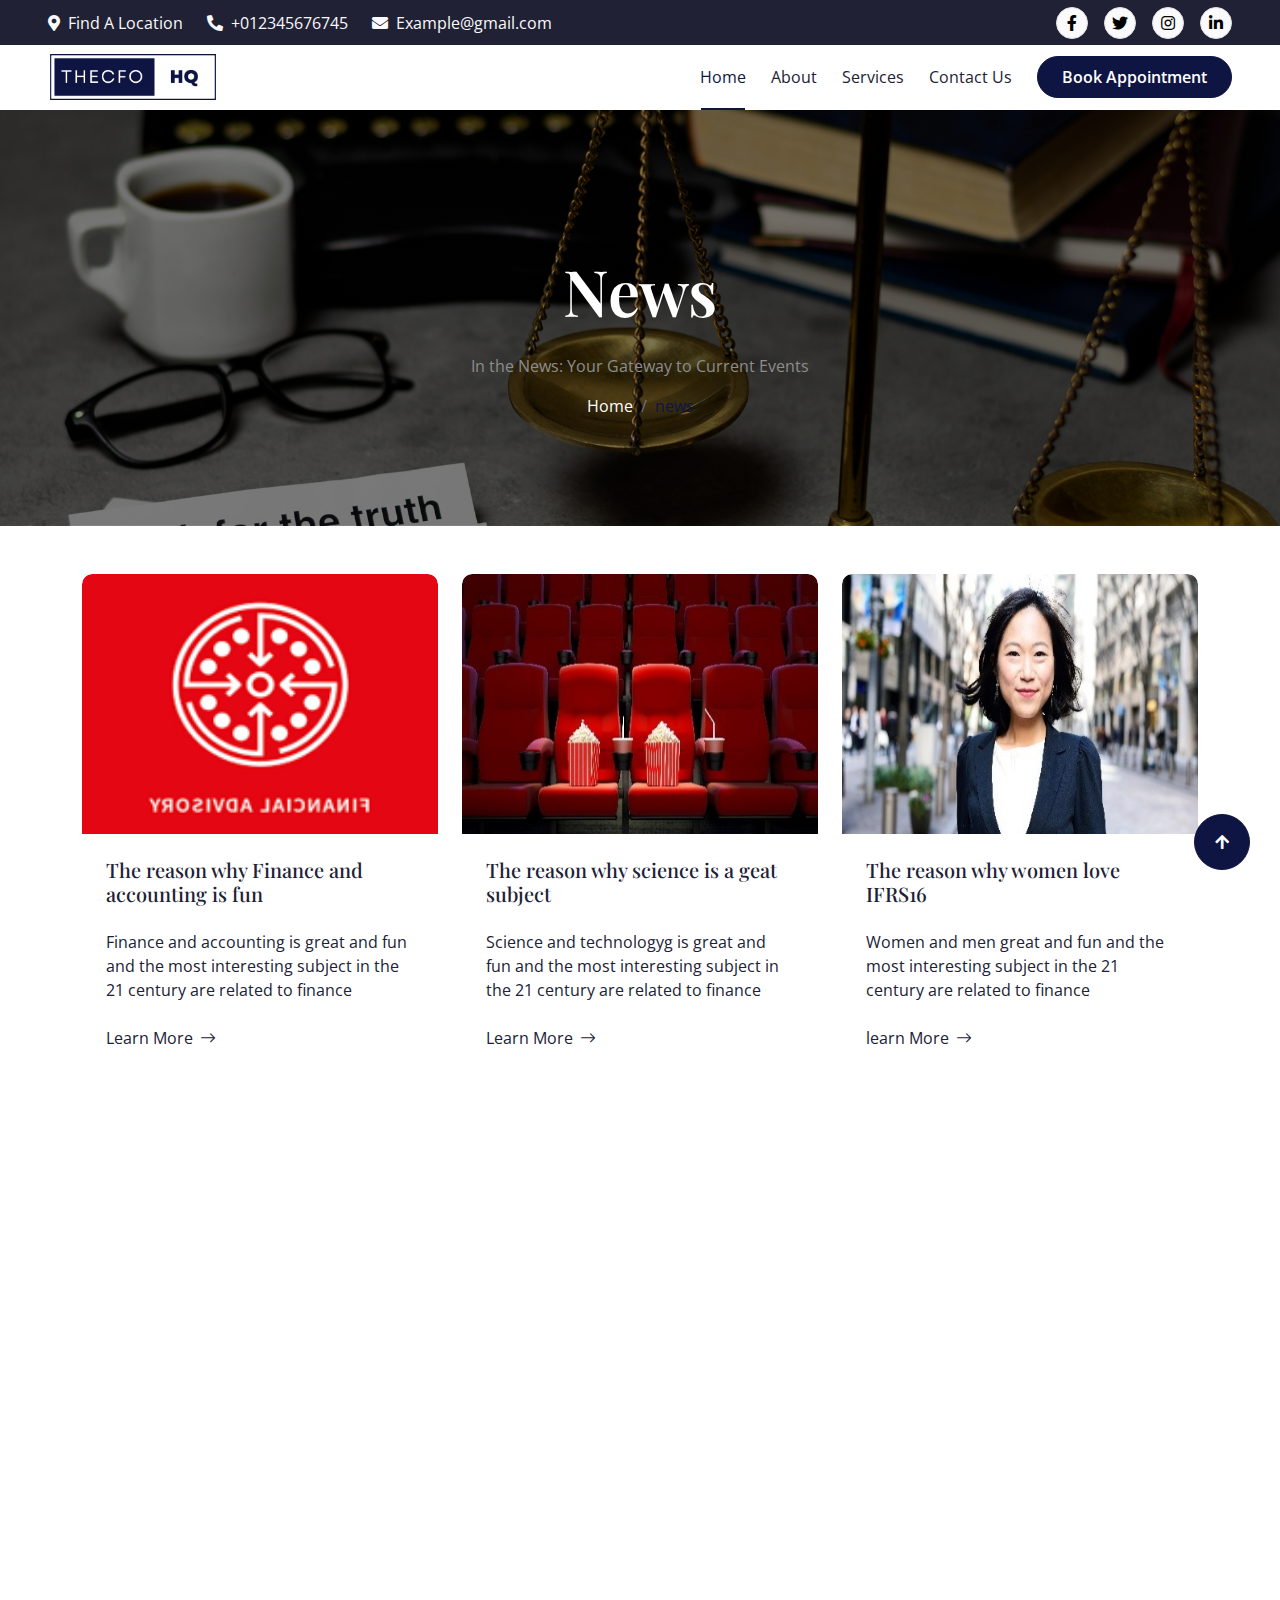
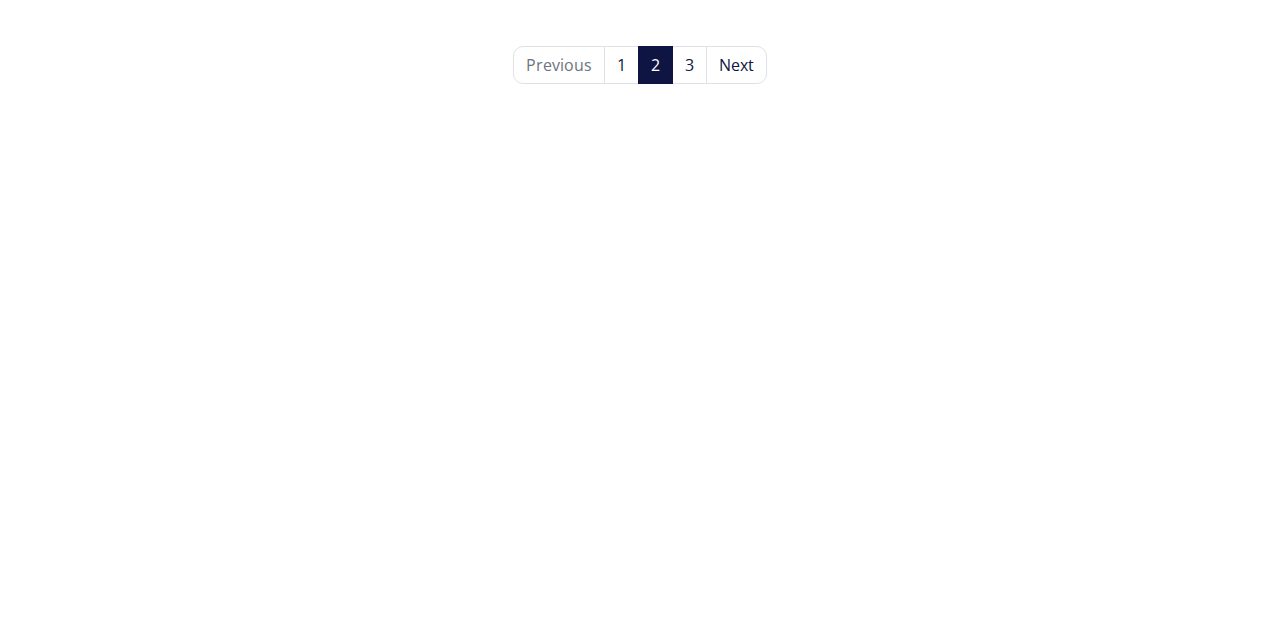
<file: news.html>
<!DOCTYPE html>
<html lang="en">

    <head>
        <meta charset="utf-8">
        <title>THECFO HQ</title>
        <meta content="width=device-width, initial-scale=1.0" name="viewport">
        <meta content="" name="keywords">
        <meta content="" name="description">

        <!-- Google Web Fonts -->
        <link rel="preconnect" href="https://fonts.googleapis.com">
        <link rel="preconnect" href="https://fonts.gstatic.com" crossorigin>
        <link href="https://fonts.googleapis.com/css2?family=Open+Sans:wght@400;500;600&family=Playfair+Display:wght@400;500;600&display=swap" rel="stylesheet"> 

        <!-- Icon Font Stylesheet -->
        <link rel="stylesheet" href="https://use.fontawesome.com/releases/v5.15.4/css/all.css"/>
        <link href="https://cdn.jsdelivr.net/npm/bootstrap-icons@1.4.1/font/bootstrap-icons.css" rel="stylesheet">

        <!-- Libraries Stylesheet -->
        <link href="css/animate.min.css" rel="stylesheet">
        <link href="css/owl.carousel.min.css" rel="stylesheet">
        <link href="https://cdn.datatables.net/1.10.16/css/dataTables.bootstrap.min.css" rel="stylesheet">


        <!-- Customized Bootstrap Stylesheet -->
        <link href="css/bootstrap.min.css" rel="stylesheet">

        <!-- Template Stylesheet -->
        <link href="css/style.css" rel="stylesheet">
    </head>

    <body>

        <!-- Spinner Start -->
        <div id="spinner" class="show bg-white position-fixed translate-middle w-100 vh-100 top-50 start-50 d-flex align-items-center justify-content-center">
            <div class="spinner-border text-primary" style="width: 3rem; height: 3rem;" role="status">
                <span class="sr-only">Loading...</span>
            </div>
        </div>
        <!-- Spinner End -->


        <!-- Topbar Start -->
        <div class="container-fluid bg-dark px-5 d-none d-lg-block">
            <div class="row gx-0 align-items-center" style="height: 45px;">
                <div class="col-lg-8 text-center text-lg-start mb-lg-0">
                    <div class="d-flex flex-wrap">
                        <a href="#" class="text-light me-4"><i class="fas fa-map-marker-alt text-light me-2"></i>Find A Location</a>
                        <a href="#" class="text-light me-4"><i class="fas fa-phone-alt text-light me-2"></i>+012345676745</a>
                        <a href="#" class="text-light me-0"><i class="fas fa-envelope text-light me-2"></i>Example@gmail.com</a>
                    </div>
                </div>
                <div class="col-lg-4 text-center text-lg-end">
                    <div class="d-flex align-items-center justify-content-end">
                        <a href="#" class="btn btn-light btn-square border rounded-circle nav-fill me-3"><i class="fab fa-facebook-f"></i></a>
                        <a href="#" class="btn btn-light btn-square border rounded-circle nav-fill me-3"><i class="fab fa-twitter"></i></a>
                        <a href="#" class="btn btn-light btn-square border rounded-circle nav-fill me-3"><i class="fab fa-instagram"></i></a>
                        <a href="#" class="btn btn-light btn-square border rounded-circle nav-fill me-0"><i class="fab fa-linkedin-in"></i></a>
                    </div>
                </div>
            </div>
        </div>
        <!-- Topbar End -->


        <!-- Navbar & Hero Start -->
        <div class="container-fluid position-relative p-0">
            <nav class="navbar navbar-expand-lg navbar-light bg-white px-4 px-lg-5 py-3 py-lg-0">
                <a href="index.html" class="navbar-brand p-0">
                    <!-- <h1 class="text-primary m-0"><i class="fas fa-star-of-life me-3"></i>Terapia</h1> -->
                    <img src="img/logo.jpg" alt="Logo">
                </a>
                <button class="navbar-toggler" type="button" data-bs-toggle="collapse" data-bs-target="#navbarCollapse">
                    <span class="fa fa-bars"></span>
                </button>
                <div class="collapse navbar-collapse" id="navbarCollapse">
                    <div class="navbar-nav ms-auto py-0">
                        <a href="javascript:void(0);" class="nav-item nav-link active">Home</a>
                        <a href="javascript:void(0);" class="nav-item nav-link">About</a>
                        <a href="javascript:void(0);" class="nav-item nav-link">Services</a>
                        <a href="javascript:void(0);" class="nav-item nav-link">Contact Us</a>
                    </div>
                    <a href="#" class="btn btn-primary rounded-pill text-white py-2 px-4 flex-wrap flex-sm-shrink-0">Book Appointment</a>
                </div>
            </nav>

            <!-- Hero banner -->
            <div class="container-fluid bg-breadcrumb">
                <div class="container text-center py-5" style="max-width: 900px;">
                    <h3 class="text-white display-3 mb-4 wow fadeInDown" data-wow-delay="0.1s">News</h1>
                        <p>In the News: Your Gateway to Current Events</p>
                    <ol class="breadcrumb justify-content-center mb-0 wow fadeInDown" data-wow-delay="0.3s">
                        <li class="breadcrumb-item"><a href="index.html">Home</a></li>
                        <!-- <li class="breadcrumb-item"><a href="#">Pages</a></li> -->
                        <li class="breadcrumb-item active text-primary">news</li>
                    </ol>    
                </div>
            </div>


            <div class="container-fluid news-sec py-5">
              <div class="container">
                  
                  <div class="row g-4 justify-content-center">             
                      <div class="col-md-6 col-lg-4 d-flex wow fadeInUp" data-wow-delay="0.1s" style="visibility: visible; animation-delay: 0.1s; animation-name: fadeInUp;">
                          <div class="service-item rounded">
                             <div class="news-img rounded-top">
                                  <img src="img/news-img1.png" class="img-fluid rounded-top w-100" alt="">
                             </div>
                              <div class="service-content rounded-bottom p-4">
                                  <div class="service-content-inner">
                                      <h5 class="mb-4 text-dark">The reason why Finance and accounting is fun</h5>
                                      <p class="mb-4 text-dark">Finance and accounting is great and fun and the most interesting subject in the 21 century are related to finance </p>
                                  </div>
                                  <a href="javascript:void(0);" class="normal-link d-flex align-items-center text-dark">Learn More <span class="right-arrow"><i class="bi bi-arrow-right"></i></span></a>
                              </div>
                          </div>
                      </div>
                      <div class="col-md-6 col-lg-4 d-flex wow fadeInUp" data-wow-delay="0.3s" style="visibility: visible; animation-delay: 0.3s; animation-name: fadeInUp;">
                          <div class="service-item rounded">
                             <div class="news-img rounded-top">
                                  <img src="img/news-img2.jpg" class="img-fluid rounded-top w-100" alt="">
                             </div>
                              <div class="service-content rounded-bottom p-4">
                                  <div class="service-content-inner">
                                      <h5 class="mb-4 text-dark">The reason why science is a geat subject
                                      </h5>
                                      <p class="mb-4 text-dark">Science and technologyg is great and fun and the most interesting subject in the 21 century are related to finance </p>      
                                  </div>
                                  <a href="javascript:void(0);" class="normal-link d-flex align-items-center text-dark">Learn More <span class="right-arrow"><i class="bi bi-arrow-right"></i></span></a>
                              </div>
                          </div>
                      </div>
                      <div class="col-md-6 col-lg-4 d-flex wow fadeInUp" data-wow-delay="0.5s" style="visibility: visible; animation-delay: 0.5s; animation-name: fadeInUp;">
                          <div class="service-item rounded">
                             <div class="news-img rounded-top">
                                  <img src="img/news-img3.jpg" class="img-fluid rounded-top w-100" alt="">
                             </div>
                              <div class="service-content rounded-bottom p-4">
                                  <div class="service-content-inner">
                                      <h5 class="mb-4 text-dark">The reason why women love IFRS16
                                      </h5>
                                      <p class="mb-4 text-dark">Women and men great and fun and the most interesting subject in the 21 century are related to finance </p>
  
                                  </div>
                                  <a href="javascript:void(0);" class="normal-link d-flex align-items-center text-dark">learn More <span class="right-arrow"><i class="bi bi-arrow-right"></i></span></a>
                              </div>
                          </div>
                      </div>
                      <div class="col-md-6 col-lg-4 wow fadeInUp" data-wow-delay="0.7s" style="visibility: visible; animation-delay: 0.7s; animation-name: fadeInUp;">
                          <div class="service-item rounded">
                             <div class="news-img rounded-top">
                                  <img src="img/news-img4.jpg" class="img-fluid rounded-top w-100" alt="">
                             </div>
                              <div class="service-content rounded-bottom p-4">
                                  <div class="service-content-inner">
                                      <h5 class="mb-4 text-dark">The reason why Finance and accounting is fun
                                      </h5>
                                      <p class="mb-4 text-dark">Finance and accounting is great and fun and the most interesting subject in the 21 century are related to finance </p>
                                  </div>
                                  <a href="javascript:void(0);" class="normal-link d-flex align-items-center text-dark">Learn More <span class="right-arrow"><i class="bi bi-arrow-right"></i></span></a>
                              </div>
                          </div>
                      </div>
                      <div class="col-md-6 col-lg-4 wow fadeInUp" data-wow-delay="0.7s" style="visibility: visible; animation-delay: 0.7s; animation-name: fadeInUp;">
                        <div class="service-item rounded">
                           <div class="news-img rounded-top">
                                <img src="img/news-img5.jpg" class="img-fluid rounded-top w-100" alt="">
                           </div>
                            <div class="service-content rounded-bottom p-4">
                                <div class="service-content-inner">
                                    <h5 class="mb-4 text-dark">The reason why science is a geat subject
                                    </h5>
                                    <p class="mb-4 text-dark">Science and technologyg is great and fun and the most interesting subject in the 21 century are related to finance </p>
                                </div>
                                <a href="javascript:void(0);" class="normal-link d-flex align-items-center text-dark">Learn More <span class="right-arrow"><i class="bi bi-arrow-right"></i></span></a>
                            </div>
                        </div>
                    </div>
                    <div class="col-md-6 col-lg-4 wow fadeInUp" data-wow-delay="0.7s" style="visibility: visible; animation-delay: 0.7s; animation-name: fadeInUp;">
                      <div class="service-item rounded">
                         <div class="news-img rounded-top">
                              <img src="img/news-img6.jpg" class="img-fluid rounded-top w-100" alt="">
                         </div>
                          <div class="service-content rounded-bottom p-4">
                              <div class="service-content-inner">
                                  <h5 class="mb-4 text-dark">The reason why women love IFRS16</h5>
                                  <p class="mb-4 text-dark">Women and men great and fun and the most interesting subject in the 21 century are related to finance  </p>
                              </div>
                              <a href="javascript:void(0);" class="normal-link d-flex align-items-center text-dark">Learn More <span class="right-arrow"><i class="bi bi-arrow-right"></i></span></a>
                          </div>
                      </div>
                  </div>
                  </div>
                  <div class="pagination-wrap d-flex justify-content-center mt-5">
                  <nav aria-label="...">
                    <ul class="pagination">
                      <li class="page-item disabled">
                        <a class="page-link" href="#" tabindex="-1" aria-disabled="true">Previous</a>
                      </li>
                      <li class="page-item"><a class="page-link" href="#">1</a></li>
                      <li class="page-item active" aria-current="page">
                        <a class="page-link" href="#">2</a>
                      </li>
                      <li class="page-item"><a class="page-link" href="#">3</a></li>
                      <li class="page-item">
                        <a class="page-link" href="#">Next</a>
                      </li>
                    </ul>
                  </nav>
                </div>
              </div>
          </div>
        <!-- Footer Start -->
        <div class="container-fluid footer py-5 wow fadeIn" data-wow-delay="0.2s">
            <div class="container py-5">
                <div class="row g-5">
                    <div class="col-md-6 col-lg-6 col-xl-4">
                        <div class="footer-item d-flex flex-column">
                            <img class="mb-4" src="img/logo.jpg" alt="Logo" style="max-width: 200px;">
                            <p>Lorem ipsum dolor sit amet consectetur adipisicing elit. Delectus dolorem impedit eos autem dolores laudantium quia, qui similique
                            </p>
                            <div class="d-flex align-items-center">
                                <i class="fas fa-share fa-2x text-white me-2"></i>
                                <a class="btn-square btn btn-primary text-white rounded-circle mx-1" href=""><i class="fab fa-facebook-f"></i></a>
                                <a class="btn-square btn btn-primary text-white rounded-circle mx-1" href=""><i class="fab fa-twitter"></i></a>
                                <a class="btn-square btn btn-primary text-white rounded-circle mx-1" href=""><i class="fab fa-instagram"></i></a>
                                <a class="btn-square btn btn-primary text-white rounded-circle mx-1" href=""><i class="fab fa-linkedin-in"></i></a>
                            </div>
                        </div>
                    </div>
                    <div class="col-md-6 col-lg-6 col-xl-4">
                        <div class="footer-item d-flex flex-column">
                            <h4 class="mb-4 text-white">Quick Links</h4>
                            <a href=""><i class="fas fa-angle-right me-2"></i> Home</a>
                            <a href=""><i class="fas fa-angle-right me-2"></i> About Us</a>
                            <a href=""><i class="fas fa-angle-right me-2"></i> Services</a>
                            <a href=""><i class="fas fa-angle-right me-2"></i> Contact Us</a>
                            <a href=""><i class="fas fa-angle-right me-2"></i> Privacy Policy</a>
                            <a href=""><i class="fas fa-angle-right me-2"></i> Terms & Conditions</a>
                            <a href=""><i class="fas fa-angle-right me-2"></i> Our Blog</a>
                        </div>
                    </div>
                    <div class="col-md-6 col-lg-6 col-xl-4">
                        <div class="footer-item d-flex flex-column">
                            <h4 class="mb-4 text-white">Contact Info</h4>
                            <a href=""><i class="fa fa-map-marker-alt me-2"></i> 123 Street, New York, USA</a>
                            <a href=""><i class="fas fa-envelope me-2"></i> info@example.com</a>
                            <a href=""><i class="fas fa-envelope me-2"></i> info@example.com</a>
                            <a href=""><i class="fas fa-phone me-2"></i> +012 345 678455</a>
                            <a href="" class="mb-3"><i class="fas fa-print me-2"></i> +012 345 678954</a>
                        </div>
                    </div>
                </div>
            </div>
        </div>
        <!-- Footer End -->
        

        <!-- Back to Top -->
        <a href="#" class="btn btn-primary btn-lg-square back-to-top"><i class="fa fa-arrow-up"></i></a>   

        
        <!-- JavaScript Libraries -->
        <script src="https://ajax.googleapis.com/ajax/libs/jquery/3.6.4/jquery.min.js"></script>
        <script src="https://cdn.jsdelivr.net/npm/bootstrap@5.0.0/dist/js/bootstrap.bundle.min.js"></script>
        <script src="js/wow.min.js"></script>
        <script src="js/easing.min.js"></script>
        <script src="js/owl.carousel.min.js"></script>
        <script src="https://cdn.datatables.net/1.10.16/js/jquery.dataTables.min.js"></script>
        

        <!-- Template Javascript -->
        <script src="js/main.js"></script>
        
    </body>

</html>
</file>
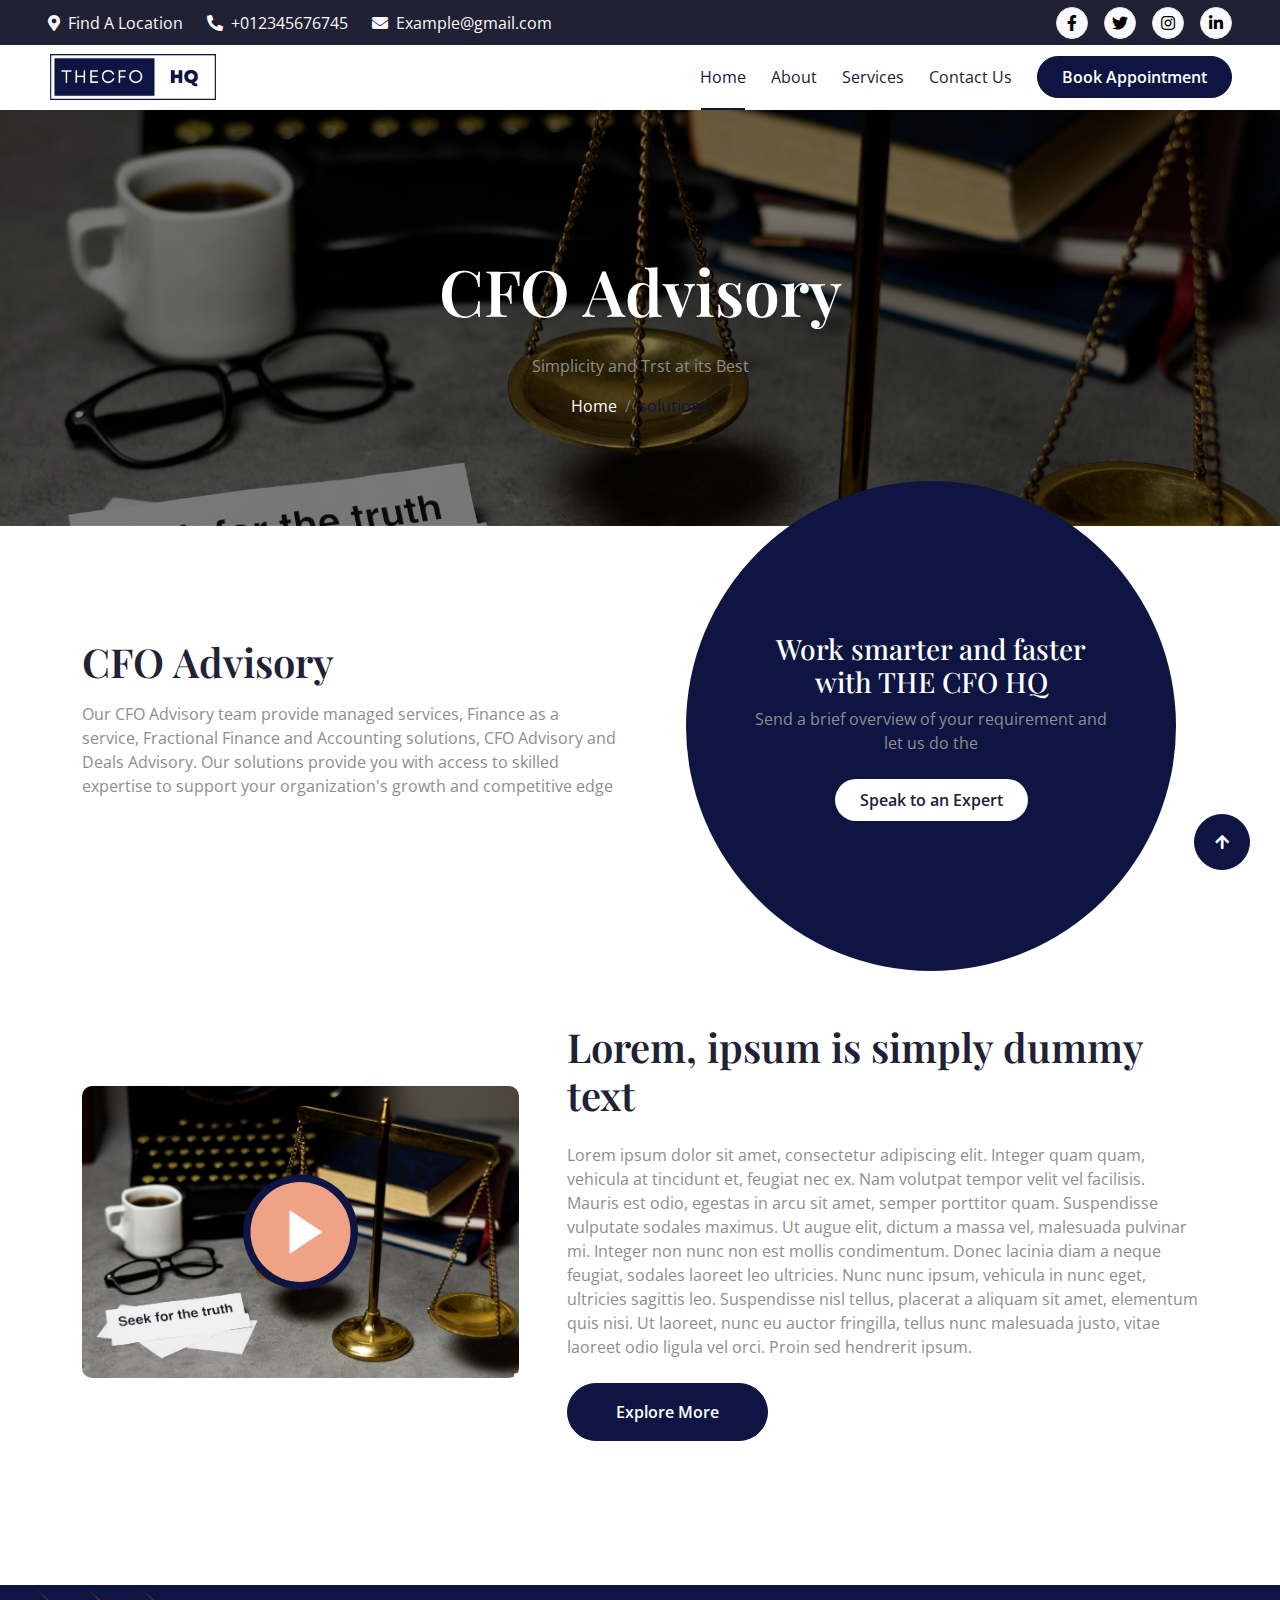
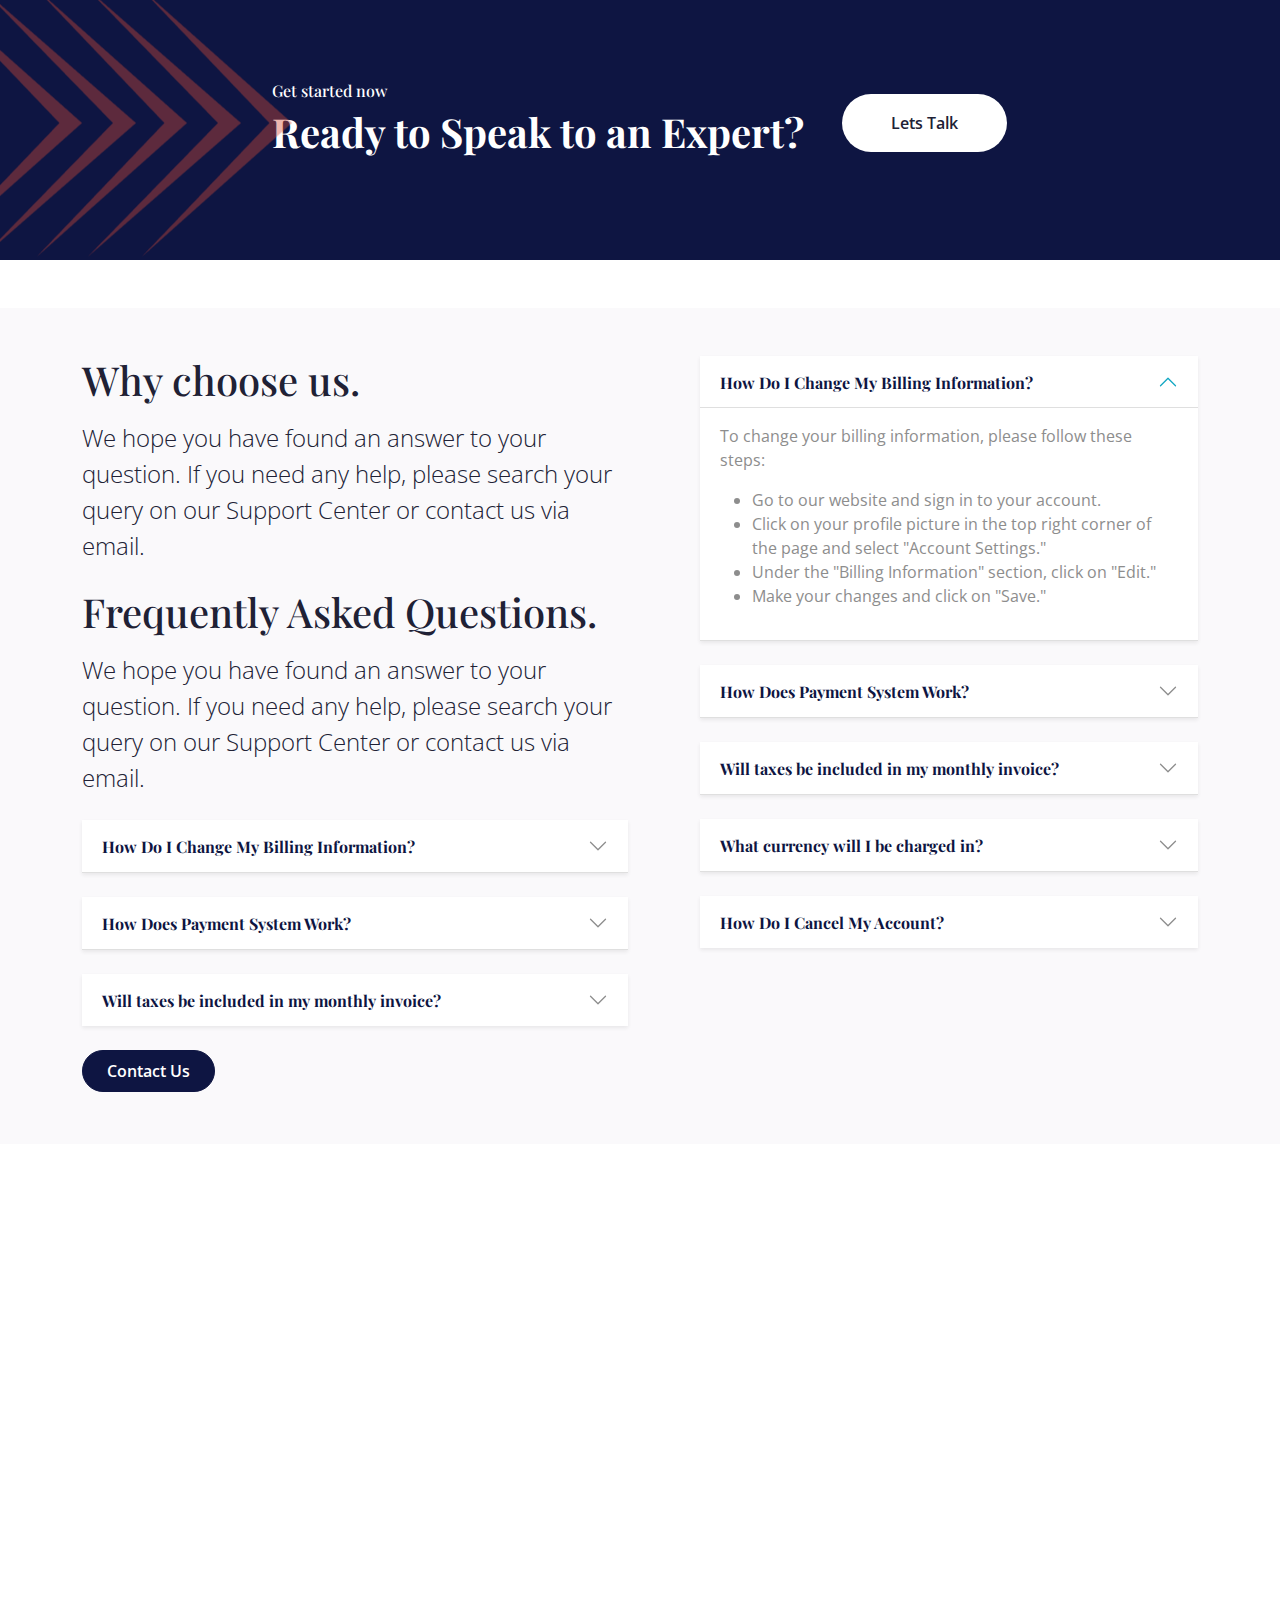
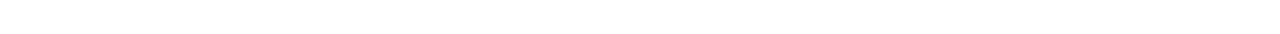
<file: solutions.html>
<!DOCTYPE html>
<html lang="en">

    <head>
        <meta charset="utf-8">
        <title>THECFO HQ</title>
        <meta content="width=device-width, initial-scale=1.0" name="viewport">
        <meta content="" name="keywords">
        <meta content="" name="description">

        <!-- Google Web Fonts -->
        <link rel="preconnect" href="https://fonts.googleapis.com">
        <link rel="preconnect" href="https://fonts.gstatic.com" crossorigin>
        <link href="https://fonts.googleapis.com/css2?family=Open+Sans:wght@400;500;600&family=Playfair+Display:wght@400;500;600&display=swap" rel="stylesheet"> 

        <!-- Icon Font Stylesheet -->
        <link rel="stylesheet" href="https://use.fontawesome.com/releases/v5.15.4/css/all.css"/>
        <link href="https://cdn.jsdelivr.net/npm/bootstrap-icons@1.4.1/font/bootstrap-icons.css" rel="stylesheet">

        <!-- Libraries Stylesheet -->
        <link href="css/animate.min.css" rel="stylesheet">
        <link href="css/owl.carousel.min.css" rel="stylesheet">
        <link href="https://cdn.datatables.net/1.10.16/css/dataTables.bootstrap.min.css" rel="stylesheet">


        <!-- Customized Bootstrap Stylesheet -->
        <link href="css/bootstrap.min.css" rel="stylesheet">

        <!-- Template Stylesheet -->
        <link href="css/style.css" rel="stylesheet">
    </head>

    <body>

        <!-- Spinner Start -->
        <div id="spinner" class="show bg-white position-fixed translate-middle w-100 vh-100 top-50 start-50 d-flex align-items-center justify-content-center">
            <div class="spinner-border text-primary" style="width: 3rem; height: 3rem;" role="status">
                <span class="sr-only">Loading...</span>
            </div>
        </div>
        <!-- Spinner End -->


        <!-- Topbar Start -->
        <div class="container-fluid bg-dark px-5 d-none d-lg-block">
            <div class="row gx-0 align-items-center" style="height: 45px;">
                <div class="col-lg-8 text-center text-lg-start mb-lg-0">
                    <div class="d-flex flex-wrap">
                        <a href="#" class="text-light me-4"><i class="fas fa-map-marker-alt text-light me-2"></i>Find A Location</a>
                        <a href="#" class="text-light me-4"><i class="fas fa-phone-alt text-light me-2"></i>+012345676745</a>
                        <a href="#" class="text-light me-0"><i class="fas fa-envelope text-light me-2"></i>Example@gmail.com</a>
                    </div>
                </div>
                <div class="col-lg-4 text-center text-lg-end">
                    <div class="d-flex align-items-center justify-content-end">
                        <a href="#" class="btn btn-light btn-square border rounded-circle nav-fill me-3"><i class="fab fa-facebook-f"></i></a>
                        <a href="#" class="btn btn-light btn-square border rounded-circle nav-fill me-3"><i class="fab fa-twitter"></i></a>
                        <a href="#" class="btn btn-light btn-square border rounded-circle nav-fill me-3"><i class="fab fa-instagram"></i></a>
                        <a href="#" class="btn btn-light btn-square border rounded-circle nav-fill me-0"><i class="fab fa-linkedin-in"></i></a>
                    </div>
                </div>
            </div>
        </div>
        <!-- Topbar End -->


        <!-- Navbar & Hero Start -->
        <div class="container-fluid position-relative p-0">
            <nav class="navbar navbar-expand-lg navbar-light bg-white px-4 px-lg-5 py-3 py-lg-0">
                <a href="index.html" class="navbar-brand p-0">
                    <!-- <h1 class="text-primary m-0"><i class="fas fa-star-of-life me-3"></i>Terapia</h1> -->
                    <img src="img/logo.jpg" alt="Logo">
                </a>
                <button class="navbar-toggler" type="button" data-bs-toggle="collapse" data-bs-target="#navbarCollapse">
                    <span class="fa fa-bars"></span>
                </button>
                <div class="collapse navbar-collapse" id="navbarCollapse">
                    <div class="navbar-nav ms-auto py-0">
                        <a href="javascript:void(0);" class="nav-item nav-link active">Home</a>
                        <a href="javascript:void(0);" class="nav-item nav-link">About</a>
                        <a href="javascript:void(0);" class="nav-item nav-link">Services</a>
                        <a href="javascript:void(0);" class="nav-item nav-link">Contact Us</a>
                    </div>
                    <a href="#" class="btn btn-primary rounded-pill text-white py-2 px-4 flex-wrap flex-sm-shrink-0">Book Appointment</a>
                </div>
            </nav>

            <!-- Hero banner -->
            <div class="container-fluid bg-breadcrumb">
                <div class="container text-center py-5" style="max-width: 900px;">
                    <h3 class="text-white display-3 mb-4 wow fadeInDown" data-wow-delay="0.1s">CFO Advisory</h1>
                        <p>Simplicity and Trst at its Best</p>
                    <ol class="breadcrumb justify-content-center mb-0 wow fadeInDown" data-wow-delay="0.3s">
                        <li class="breadcrumb-item"><a href="index.html">Home</a></li>
                        <!-- <li class="breadcrumb-item"><a href="#">Pages</a></li> -->
                        <li class="breadcrumb-item active text-primary">solutions</li>
                    </ol>    
                </div>
            </div>
<section class="career-sec py-5">
  <div class="container py-5">
    <div class="row g-5 align-items-center">
      <div class="col-12 col-lg-6">
        <h2 class="display-6 mb-3">CFO Advisory</h2>
          <p>Our CFO Advisory team provide managed services, Finance as a service, Fractional Finance and Accounting solutions, CFO Advisory and Deals Advisory. Our solutions provide you with access to skilled expertise to support your organization's growth and competitive edge</p>
      </div>
      <div class="col-12 col-lg-6">
        <div class="career-content-circle">
          <h3 class="mb-2 text-white">Work smarter and faster with THE CFO HQ</h3>
          <p>Send a brief overview of your requirement and let us do the </p>
          <a href="#" class="btn btn-invert rounded-pill text-dark py-2 px-4 mt-2">Speak to an Expert</a>
        </div>
      </div>
    </div>
  </div>

</section>
<section>
  <div class="container-fluid about py-5">
    <div class="container py-5">
        <div class="row g-5 align-items-center">
            <div class="col-lg-5">
                <div class="video">
                    <img src="img/carousel-2.jpg" class="img-fluid rounded" alt="">
                    <div class="position-absolute rounded border-5 border-top border-start border-white" style="bottom: 0; right: 0;;">
                        <!-- <img src="img/about-2.jpg" class="img-fluid rounded" alt=""> -->
                    </div>
                    <button type="button" class="btn btn-play" data-bs-toggle="modal" data-bs-target="#videoModal" data-src="https://www.youtube.com/embed/9xwazD5SyVg">
                        <span></span>
                    </button>
                </div>
            </div>
            <div class="col-lg-7">
                <h1 class="display-6 mb-4">Lorem, ipsum is simply dummy text</h1>
                <p class="mb-4">Lorem ipsum dolor sit amet, consectetur adipiscing elit. Integer quam quam, vehicula at tincidunt et, feugiat nec ex. Nam volutpat tempor velit vel facilisis. Mauris est odio, egestas in arcu sit amet, semper porttitor quam. Suspendisse vulputate sodales maximus. Ut augue elit, dictum a massa vel, malesuada pulvinar mi. Integer non nunc non est mollis condimentum. Donec lacinia diam a neque feugiat, sodales laoreet leo ultricies. Nunc nunc ipsum, vehicula in nunc eget, ultricies sagittis leo. Suspendisse nisl tellus, placerat a aliquam sit amet, elementum quis nisi. Ut laoreet, nunc eu auctor fringilla, tellus nunc malesuada justo, vitae laoreet odio ligula vel orci. Proin sed hendrerit ipsum.
                </p>
                <a href="#" class="btn btn-primary btn-primary-outline-0 rounded-pill py-3 px-5">Explore More</a>
            </div> 
        </div>
    </div>
</div>
</section>

<section id="cta" class="position-relative my-5 bg-primary">
  <div class="cta-pattern-overlay pattern-left position-absolute top-50 start-0 translate-middle-y">
      <img src="img/cta-pattern.png" alt="pattern">
  </div>
  <div class="container my-5 py-5">
      <div class="row align-items-center my-5">
          <div class="col-md-6 offset-md-2">
              <h6 class="text-white">Get started now</h6>
              <h2 class="text-white fw-bold display-6">Ready to Speak to an Expert?</h2>
          </div>
          <div class="col-md-2">
              <a href="#" class="btn btn-invert text-dark btn-primary-outline-0 rounded-pill py-3 px-5">Lets Talk</a>
          </div>
      </div>
  </div>
</section>

<section class="bsb-faq-2 bg-light py-3 py-md-5 py-xl-8">
  <div class="container">
    <div class="row gy-5 gy-lg-0">
      <div class="col-12 col-lg-6">
        <h2 class="h1 mb-3">Why choose us.</h2>
        <p class="lead fs-4 text-dark mb-4 ">We hope you have found an answer to your question. If you need any help, please search your query on our Support Center or contact us via email.</p>

<h2 class="h1 mb-3">Frequently Asked Questions.</h2>
          <p class="lead fs-4 text-dark mb-4">We hope you have found an answer to your question. If you need any help, please search your query on our Support Center or contact us via email.</p>
          <div class="accordion accordion-flush" id="accordionExampleTwo">
            <div class="accordion-item mb-4 shadow-sm">
              <h2 class="accordion-header" id="headingOne">
                <button class="accordion-button collapsed bg-transparent fw-bold text-primary" type="button" data-bs-toggle="collapse" data-bs-target="#collapseOne" aria-expanded="false" aria-controls="collapseOne">
                  How Do I Change My Billing Information?
                </button>
              </h2>
              <div id="collapseOne" class="accordion-collapse collapse" aria-labelledby="headingOne" data-bs-parent="#accordionExampleTwo">
                <div class="accordion-body">
                  <p>To change your billing information, please follow these steps:</p>
                  <ul>
                    <li>Go to our website and sign in to your account.</li>
                    <li>Click on your profile picture in the top right corner of the page and select "Account Settings."</li>
                    <li>Under the "Billing Information" section, click on "Edit."</li>
                    <li>Make your changes and click on "Save."</li>
                  </ul>
                </div>
              </div>
            </div>
            <div class="accordion-item mb-4 shadow-sm">
              <h2 class="accordion-header" id="headingTwo">
                <button class="accordion-button collapsed bg-transparent fw-bold text-primary" type="button" data-bs-toggle="collapse" data-bs-target="#collapseTwo" aria-expanded="false" aria-controls="collapseTwo">
                  How Does Payment System Work?
                </button>
              </h2>
              <div id="collapseTwo" class="accordion-collapse collapse" aria-labelledby="headingTwo">
                <div class="accordion-body">
                  A payment system is a way to transfer money from one person or organization to another. It is a complex process that involves many different parties, including banks, credit card companies, and merchants.
                </div>
              </div>
            </div>
            <div class="accordion-item mb-4 shadow-sm">
              <h2 class="accordion-header" id="headingThree">
                <button class="accordion-button collapsed bg-transparent fw-bold text-primary" type="button" data-bs-toggle="collapse" data-bs-target="#collapseThree" aria-expanded="false" aria-controls="collapseThree">
                  Will taxes be included in my monthly invoice?
                </button>
              </h2>
              <div id="collapseThree" class="accordion-collapse collapse" aria-labelledby="headingThree">
                <div class="accordion-body">
                  Whether or not taxes are included in your monthly invoice depends on a number of factors, including your location, the type of services you are receiving, and the policies of the company providing you with those services.
                </div>
              </div>
            </div>
            </div>
          
        <a href="#" class="btn btn-primary rounded-pill text-white py-2 px-4 mb-1">Contact Us</a>
      </div>
      <div class="col-12 col-lg-6">
        <div class="row justify-content-xl-end">
          <div class="col-12 col-xl-11">
            <div class="accordion accordion-flush" id="accordionExample">
              <div class="accordion-item mb-4 shadow-sm">
                <h2 class="accordion-header" id="headingOne">
                  <button class="accordion-button bg-transparent fw-bold text-primary" type="button" data-bs-toggle="collapse" data-bs-target="#collapseOne" aria-expanded="true" aria-controls="collapseOne">
                    How Do I Change My Billing Information?
                  </button>
                </h2>
                <div id="collapseOne" class="accordion-collapse collapse show" aria-labelledby="headingOne" data-bs-parent="#accordionExample">
                  <div class="accordion-body">
                    <p>To change your billing information, please follow these steps:</p>
                    <ul>
                      <li>Go to our website and sign in to your account.</li>
                      <li>Click on your profile picture in the top right corner of the page and select "Account Settings."</li>
                      <li>Under the "Billing Information" section, click on "Edit."</li>
                      <li>Make your changes and click on "Save."</li>
                    </ul>
                  </div>
                </div>
              </div>
              <div class="accordion-item mb-4 shadow-sm">
                <h2 class="accordion-header" id="headingTwo">
                  <button class="accordion-button collapsed bg-transparent fw-bold text-primary" type="button" data-bs-toggle="collapse" data-bs-target="#collapseTwo" aria-expanded="false" aria-controls="collapseTwo">
                    How Does Payment System Work?
                  </button>
                </h2>
                <div id="collapseTwo" class="accordion-collapse collapse" aria-labelledby="headingTwo">
                  <div class="accordion-body">
                    A payment system is a way to transfer money from one person or organization to another. It is a complex process that involves many different parties, including banks, credit card companies, and merchants.
                  </div>
                </div>
              </div>
              <div class="accordion-item mb-4 shadow-sm">
                <h2 class="accordion-header" id="headingThree">
                  <button class="accordion-button collapsed bg-transparent fw-bold text-primary" type="button" data-bs-toggle="collapse" data-bs-target="#collapseThree" aria-expanded="false" aria-controls="collapseThree">
                    Will taxes be included in my monthly invoice?
                  </button>
                </h2>
                <div id="collapseThree" class="accordion-collapse collapse" aria-labelledby="headingThree">
                  <div class="accordion-body">
                    Whether or not taxes are included in your monthly invoice depends on a number of factors, including your location, the type of services you are receiving, and the policies of the company providing you with those services.
                  </div>
                </div>
              </div>
              <div class="accordion-item mb-4 shadow-sm">
                <h2 class="accordion-header" id="headingFour">
                  <button class="accordion-button collapsed bg-transparent fw-bold text-primary" type="button" data-bs-toggle="collapse" data-bs-target="#collapseFour" aria-expanded="false" aria-controls="collapseFour">
                    What currency will I be charged in?
                  </button>
                </h2>
                <div id="collapseFour" class="accordion-collapse collapse" aria-labelledby="headingFour">
                  <div class="accordion-body">
                    The currency you are charged in when making a purchase will depend on a number of factors, including the merchant you are purchasing from, the country you are purchasing from, and the payment method you are using.
                  </div>
                </div>
              </div>
              <div class="accordion-item shadow-sm">
                <h2 class="accordion-header" id="headingFive">
                  <button class="accordion-button collapsed bg-transparent fw-bold text-primary" type="button" data-bs-toggle="collapse" data-bs-target="#collapseFive" aria-expanded="false" aria-controls="collapseFive">
                    How Do I Cancel My Account?
                  </button>
                </h2>
                <div id="collapseFive" class="accordion-collapse collapse" aria-labelledby="headingFive">
                  <div class="accordion-body">
                    <p>To cancel your account, please follow these steps:</p>
                    <ul>
                      <li>Go to our website and sign in to your account.</li>
                      <li>Click on your profile picture in the top right corner of the page and select "Account Settings."</li>
                      <li>Scroll to the bottom of the page and click on "Cancel Account."</li>
                      <li>Enter your password and click on "Cancel Account."</li>
                    </ul>
                  </div>
                </div>
              </div>
            </div>
          </div>
        </div>
      </div>
    </div>
  </div>
</section>
        <!-- Footer Start -->
        <div class="container-fluid footer py-5 wow fadeIn" data-wow-delay="0.2s">
            <div class="container py-5">
                <div class="row g-5">
                    <div class="col-md-6 col-lg-6 col-xl-4">
                        <div class="footer-item d-flex flex-column">
                            <img class="mb-4" src="img/logo.jpg" alt="Logo" style="max-width: 200px;">
                            <p>Lorem ipsum dolor sit amet consectetur adipisicing elit. Delectus dolorem impedit eos autem dolores laudantium quia, qui similique
                            </p>
                            <div class="d-flex align-items-center">
                                <i class="fas fa-share fa-2x text-white me-2"></i>
                                <a class="btn-square btn btn-primary text-white rounded-circle mx-1" href=""><i class="fab fa-facebook-f"></i></a>
                                <a class="btn-square btn btn-primary text-white rounded-circle mx-1" href=""><i class="fab fa-twitter"></i></a>
                                <a class="btn-square btn btn-primary text-white rounded-circle mx-1" href=""><i class="fab fa-instagram"></i></a>
                                <a class="btn-square btn btn-primary text-white rounded-circle mx-1" href=""><i class="fab fa-linkedin-in"></i></a>
                            </div>
                        </div>
                    </div>
                    <div class="col-md-6 col-lg-6 col-xl-4">
                        <div class="footer-item d-flex flex-column">
                            <h4 class="mb-4 text-white">Quick Links</h4>
                            <a href=""><i class="fas fa-angle-right me-2"></i> Home</a>
                            <a href=""><i class="fas fa-angle-right me-2"></i> About Us</a>
                            <a href=""><i class="fas fa-angle-right me-2"></i> Services</a>
                            <a href=""><i class="fas fa-angle-right me-2"></i> Contact Us</a>
                            <a href=""><i class="fas fa-angle-right me-2"></i> Privacy Policy</a>
                            <a href=""><i class="fas fa-angle-right me-2"></i> Terms & Conditions</a>
                            <a href=""><i class="fas fa-angle-right me-2"></i> Our Blog</a>
                        </div>
                    </div>
                    <div class="col-md-6 col-lg-6 col-xl-4">
                        <div class="footer-item d-flex flex-column">
                            <h4 class="mb-4 text-white">Contact Info</h4>
                            <a href=""><i class="fa fa-map-marker-alt me-2"></i> 123 Street, New York, USA</a>
                            <a href=""><i class="fas fa-envelope me-2"></i> info@example.com</a>
                            <a href=""><i class="fas fa-envelope me-2"></i> info@example.com</a>
                            <a href=""><i class="fas fa-phone me-2"></i> +012 345 678455</a>
                            <a href="" class="mb-3"><i class="fas fa-print me-2"></i> +012 345 678954</a>
                        </div>
                    </div>
                </div>
            </div>
        </div>
        <!-- Footer End -->
        

        <!-- Back to Top -->
        <a href="#" class="btn btn-primary btn-lg-square back-to-top"><i class="fa fa-arrow-up"></i></a>   

        
        <!-- JavaScript Libraries -->
        <script src="https://ajax.googleapis.com/ajax/libs/jquery/3.6.4/jquery.min.js"></script>
        <script src="https://cdn.jsdelivr.net/npm/bootstrap@5.0.0/dist/js/bootstrap.bundle.min.js"></script>
        <script src="js/wow.min.js"></script>
        <script src="js/easing.min.js"></script>
        <script src="js/owl.carousel.min.js"></script>
        <script src="https://cdn.datatables.net/1.10.16/js/jquery.dataTables.min.js"></script>
        

        <!-- Template Javascript -->
        <script src="js/main.js"></script>
        
    </body>

</html>
</file>
<file: css/style.css>
/*** Spinner Start ***/
/*** Spinner ***/
#spinner {
    opacity: 0;
    visibility: hidden;
    transition: opacity .5s ease-out, visibility 0s linear .5s;
    z-index: 99999;
}

#spinner.show {
    transition: opacity .5s ease-out, visibility 0s linear 0s;
    visibility: visible;
    opacity: 1;
}
/*** Spinner End ***/

.back-to-top {
    position: fixed;
    right: 30px;
    bottom: 30px;
    display: flex;
    width: 45px;
    height: 45px;
    align-items: center;
    justify-content: center;
    transition: 0.5s;
    z-index: 99;
}

/*** Button Start ***/
.btn {
    font-weight: 600;
    transition: .5s;
}

.btn-square {
    width: 32px;
    height: 32px;
}

.btn-sm-square {
    width: 34px;
    height: 34px;
}

.btn-md-square {
    width: 44px;
    height: 44px;
}

.btn-lg-square {
    width: 56px;
    height: 56px;
}

.btn-square,
.btn-sm-square,
.btn-md-square,
.btn-lg-square {
    padding: 0;
    display: flex;
    align-items: center;
    justify-content: center;
    font-weight: normal;
    border-radius: 50%;
}

.btn.btn-primary {
    box-shadow: inset 0 0 0 0 var(--bs-primary);
}

.btn.btn-primary:hover {
    box-shadow: inset 300px 0 0 0 var(--bs-light) !important;
    color: var(--bs-primary) !important;
}

.btn.btn-light {
    box-shadow: inset 0 0 0 0 var(--bs-primary);
}

.btn.btn-light:hover {
    box-shadow: inset 300px 0 0 0 var(--bs-primary);
    color: var(--bs-light) !important;
}

.btn-hover {
    transition: 0.5s;
}

.btn-hover:hover {
    color: var(--bs-secondary) !important;
}
.no-gutters {
    margin-right: 0;
    margin-left: 0;
  }
  
  .no-gutters > [class*="col-"] {
    padding-right: 0;
    padding-left: 0;
  }
  

/*** Section Title Start ***/
.section-title {
    max-width: 1050px;
    text-align: center;
    margin: 0 auto;
}

.section-title .sub-style {
    position: relative;
    display: inline-block;
    text-transform: uppercase;
    color: var(--bs-primary);
}



.sub-title {
    position: relative;
    display: inline-block;
    text-transform: uppercase;
    color: var(--bs-primary);
}


/*** Topbar Start ***/
.fixed-top .container {
    transition: 0.5s;
}

.topbar {
    padding: 2px 10px 2px 20px;
    background: var(--bs-primary) !important;
}

.topbar a,
.topbar a i {
    transition: 0.5s;
}

.topbar a:hover,
.topbar a i:hover {
    color: var(--bs-secondary) !important;
}


@media (max-width: 576px) {
    .topbar {
        display: none;    
    }
}
/*** Topbar End ***/


/*** Navbar ***/
.navbar-light .navbar-nav .nav-link {
    font-family: 'Open Sans', sans-serif;
    position: relative;
    margin-right: 25px;
    padding: 20px 0;
    color: var(--bs-dark) !important;
    font-size: 16px;
    font-weight: 400;
    outline: none;
    transition: .5s;
}

.sticky-top.navbar-light .navbar-nav .nav-link {
    padding: 20px 0;
    color: var(--dark) !important;
}

.navbar-light .navbar-nav .nav-link:hover,
.navbar-light .navbar-nav .nav-link.active {
    color: var(--bs-primary) !important;
}

.navbar-light .navbar-brand img {
    max-height: 50px;
    transition: .5s;
}

.sticky-top.navbar-light .navbar-brand img {
    max-height: 45px;
}

.navbar .dropdown-toggle::after {
    border: none;
    content: "\f107";
    font-family: "Font Awesome 5 Free";
    font-weight: 600;
    vertical-align: middle;
    margin-left: 8px;
}

@media (min-width: 1200px) {
    .navbar .nav-item .dropdown-menu {
        display: block;
        visibility: hidden;
        top: 100%;
        transform: rotateX(-75deg);
        transform-origin: 0% 0%;
        border: 0;
        border-radius: 10px;
        transition: .5s;
        opacity: 0;
    }
}

.dropdown .dropdown-menu a:hover {
    background: var(--bs-primary);
    color: var(--bs-white);
}

.navbar .nav-item:hover .dropdown-menu {
    transform: rotateX(0deg);
    visibility: visible;
    background: var(--bs-light) !important;
    transition: .5s;
    opacity: 1;
}

@media (max-width: 991.98px) {
    .sticky-top.navbar-light {
        position: relative;
        background: var(--bs-white);
    }

    .navbar.navbar-expand-lg .navbar-toggler {
        padding: 10px 20px;
        border: 1px solid var(--bs-primary);
        color: var(--bs-primary);
    }

    .navbar-light .navbar-collapse {
        margin-top: 15px;
        border-top: 1px solid #DDDDDD;
    }

    .navbar-light .navbar-nav .nav-link,
    .sticky-top.navbar-light .navbar-nav .nav-link {
        padding: 10px 0;
        margin-left: 0;
        color: var(--bs-dark) !important;
    }

    .navbar-light .navbar-brand img {
        max-height: 45px;
    }
}

@media (min-width: 992px) {
    .navbar-light {
        position: absolute;
        width: 100%;
        top: 0;
        left: 0;
        border-bottom: 1px solid rgba(255, 255, 255, .1);
        z-index: 999;
    }
    
    .sticky-top.navbar-light {
        position: fixed;
        background: var(--bs-light) !important;
    }

    .navbar-light .navbar-nav .nav-link::before {
        position: absolute;
        content: "";
        width: 0;
        height: 2px;
        bottom: -1px;
        left: 50%;
        background: var(--bs-primary);
        transition: .5s;
    }

    .navbar-light .navbar-nav .nav-link:hover::before,
    .navbar-light .navbar-nav .nav-link.active::before {
        width: calc(100% - 2px);
        left: 1px;
    }

    .navbar-light .navbar-nav .nav-link.nav-contact::before {
        display: none;
    }
}
/*** Carousel Hero Header Start ***/
.header-carousel {
    position: relative; 
}

.header-carousel .owl-nav .owl-prev {
    position: absolute;
    width: 45px;
    height: 45px;
    top: 50%;
    left: 20px;
    transform: translateY(-50%);
    border-radius: 50%;
    background: transparent;
    color: var(--bs-white);
    font-size: 30px;
    display: flex;
    align-items: center;
    justify-content: center;
    transition: 0.5s;
}

.header-carousel .owl-nav .owl-next {
    position: absolute;
    width: 45px;
    height: 45px;
    top: 50%;
    right: 20px;
    transform: translateY(-50%);
    border-radius: 50%;
    background: transparent;
    color: var(--bs-white);
    font-size: 30px;
    display: flex;
    align-items: center;
    justify-content: center;
    transition: 0.5s;
}

.header-carousel .owl-nav .owl-prev,
.header-carousel .owl-nav .owl-next {
    transition: 0.5s;
}

/* .header-carousel .owl-nav .owl-prev:hover,
.header-carousel .owl-nav .owl-next:hover {
    box-shadow: inset 150px 0 0 0 var(--bs-light) !important;
    color: var(--bs-primary) !important;
} */

@media (max-width: 576px) {
    .header-carousel .owl-nav .owl-prev,
    .header-carousel .owl-nav .owl-next {
        top: 630px;
        transition: 0.5s;
    }

    .header-carousel .header-carousel-item .carousel-caption .carousel-caption-content {
        width: 95% !important;
    }
 
}

.header-carousel .header-carousel-item,
.header-carousel .header-carousel-item img {
    position: relative;
    width: 100%;
    height: 700px;
    margin-top: 65px;
    display: block;
    object-fit: cover;
    transition: 0.5s;
    isolation: isolate;

}
.header-carousel .header-carousel-item video {
    position: absolute;
    top: 0;
    left: 0;
    width: 100%;
    height: 100%;
    object-fit: cover;
    z-index: -1;
  }

@media (max-width: 992px) {
    .header-carousel .header-carousel-item,
    .header-carousel .header-carousel-item img {
        margin-top: 0;
        transition: 0.5s;
    }

}

@media (min-width: 992px) {
    .header-carousel .owl-nav .owl-prev,
    .header-carousel .owl-nav .owl-next {
        margin-top: 50px;
    }
}

.header-carousel .header-carousel-item .carousel-caption {
    width: 100%;
    height: 100%;
    position: absolute;
    top: 0;
    left: 0;
    padding: 100px 0;
    display: flex;
    align-items: center;
    justify-content: center;
    background: rgba(0, 0, 0, .5);
}

.header-carousel .header-carousel-item .carousel-caption .carousel-caption-content {
    position: relative;
    width: 75%;
    
}
/*** Carousel Hero Header End ***/


/*** Single Page Hero Header Start ***/
.bg-breadcrumb {
    background: linear-gradient(rgba(0, 0, 0, 0.5), rgba(0, 0, 0, 0.5)), url(../img/carousel-2.jpg);
    background-position: center center;
    background-repeat: no-repeat;
    background-size: cover;
    padding: 160px 0 60px 0;
}

.bg-breadcrumb .breadcrumb-item a {
    color: var(--bs-white) !important;
}
/*** Single Page Hero Header End ***/


/*** Service Start ***/
.service .service-item {
    box-shadow: 0 0 45px rgba(0, 0, 0, .2) ;
}

.service .service-item .service-img {
    position: relative;
    overflow: hidden;
    z-index: 1;
}

.service .service-item .service-img img {
    transition: 0.5s;
}

.service .service-item .service-img::before {
    width: 100%;
    height: 0;
    position: absolute;
    content: "";
    top: 0;
    left: 0;
    border-top-right-radius: 10px;
    border-top-left-radius: 10px;
    transition: 0.5s;
    z-index: 5;
    
}

.service .service-item:hover .service-img::before {
    height: 100%;
    background: rgb(14 21 66 / 30%);
}

.service .service-item .service-img:hover img {
    transform: scale(1.3);
}

.service .service-item .service-content {
    position: relative;
    z-index: 2;
   background-color: var(--bs-white);
}


.service .service-item .service-content .service-content-inner {
    transition: 0.5s;
}
.normal-link span {
    margin-left: 7px;
    transition: all 0.3s ease-in-out;
}
.normal-link:hover span{
   transform: translateX(10px);
}
.service-content-inner h5{
    display: -webkit-box;
    -webkit-box-orient: vertical;
    overflow: hidden;
    min-height: 48px;
    -webkit-line-clamp: 2;
}
.service-content-inner p {
    display: -webkit-box;
    -webkit-box-orient: vertical;
    overflow: hidden;
    -webkit-line-clamp: 3;
}

/*** Service End ***/

/*** About Start ***/
.about .about-img {
    position: relative;
    overflow: hidden;
    height: 100%;
    border-radius: 10px;
}

.about .about-img .about-img-inner {
    position: absolute;
    left: 0; 
    bottom: 0; 
    border: 10px solid; 
    border-color: var(--bs-primary) var(--bs-primary) var(--bs-primary) var(--bs-primary);
    border-radius: 50%;
    width: 200px;
    aspect-ratio: 1 / 1;
    background: #fff;
    padding: 10px;

}
.about .about-img .about-img-inner img{
    object-fit: contain;
}

.about .about-img .about-experience {
    position: absolute;
    top: 179px;
    left: -175px;
    transform: rotate(-90deg);
    background: transparent;
    color: var(--bs-primary);
    font-size: 20px;
    font-weight: 600;
    letter-spacing: 1px;
}

/*** About End ***/

/*** Feature Start ***/
.feature .feature-item {
    position: relative;
    display: flex;
    border-radius: 10px;
    background: var(--bs-light);
    transition: 0.5s;
    position: relative;
    padding-top: 80px !important;
    padding-bottom: 40px !important;
    box-shadow: 0px 0px 10px rgba(0,0,0,0.2);
    justify-content: center;
    text-align: center;

}

.feature .feature-item .feature-icon {
    transition: 0.5s;
    border-radius: 0px 30px 30px !important;
    position: absolute;
    box-shadow: 0px 0px 10px rgba(0,0,0,0.2);
    overflow: hidden;
    width: 100px;
    aspect-ratio: 1 / 1;
    display: inline-flex;
    align-items: center;
    justify-content: center;
    left: 50%;
    transform: translateX(-50%);
    top: -50px;
    background: var(--bs-white);
    padding: 5px;
}
.services-item {
    padding: 10px;
    padding-top: 80px;
    display: flex;
    flex: 1 0 auto;
    height: 100%;
}
/*** Feature End ***/
.software-int-carousel .owl-item{
    padding: 10px;
}
.services-carousel.owl-carousel .owl-stage{display: flex;}
.bg-gray {
    background: #e4e4e4;
    padding: 20px 0px;
}

/*--------------------------------------------------------------
# Clients
--------------------------------------------------------------*/
.clients {
    padding-top: 30px;
  }
  
  .clients .clients-wrap {
    border-top: 1px solid #e7e7e7;
    border-left: 1px solid #e7e7e7;
  }
  
  .clients .client-logo {
    padding: 64px;
    display: flex;
    justify-content: center;
    align-items: center;
    overflow: hidden;
    background: #fff;
    height: 140px;
    box-shadow: 0px 0px 10px rgba(0,0,0,0.2);
    border-radius: 10px;
  }
  .software-int-item .client-logo:first-child {
    margin-bottom: 15px;
}
  
  .clients .client-logo:hover img {
    transform: scale(1.1);
  }
  
  .clients img {
    transition: all 0.4s ease-in-out;
  }


/*** Appointment Start ***/
.appointment {
    background: linear-gradient(rgba(255, 255, 255, 0.9), rgba(255, 255, 255, 0.9)), url(../img/carousel-2.jpg);
    background-position: center center;
    background-repeat: no-repeat;
    background-size: cover;
    background-attachment: fixed;
}

.appointment .appointment-form {
    background: rgba(239, 162, 134, 0.3);
}

.appointment .appointment-form .btn.btn-primary {
    box-shadow: inset 0 0 0 0 var(--bs-primary);
}

.appointment .appointment-form .btn.btn-primary:hover {
    box-shadow: inset 600px 0 0 0 var(--bs-light) !important;
    color: var(--bs-primary) !important;
}
/*** Youtube Video start ***/
.video {
    position: relative;
}

.video .btn-play {
    position: absolute;
    z-index: 3;
    top: 50%;
    left: 50%;
    transform: translate(-50%, -50%);
    box-sizing: content-box;
    display: block;
    width: 33px;
    height: 44px;
    border-radius: 50%;
    transition: 0.5s;
    

}

.video .btn-play:before {
    content: "";
    position: absolute;
    z-index: 0;
    left: 50%;
    top: 50%;
    transform: translate(-50%, -50%);
    display: block;
    width: 115px;
    height: 115px;
    background: var(--bs-primary);
    border-radius: 50%;
    animation: pulse-border 1500ms ease-out infinite;
    transition: 0.5s;
}

.video .btn-play:after {
    content: "";
    position: absolute;
    z-index: 1;
    left: 50%;
    top: 50%;
    transform: translate(-50%, -50%);
    display: block;
    width: 100px;
    height: 100px;
    background: var(--bs-secondary);
    border-radius: 50%;
    transition: all 300ms;
}

.video .btn-play span {
    display: block;
    position: relative;
    z-index: 3;
    width: 0;
    height: 0;
    border-left: 33px solid var(--bs-white);
    border-top: 22px solid transparent;
    border-bottom: 22px solid transparent;
    margin-left: 5px;
}

@keyframes pulse-border {
    0% {
        transform: translateX(-50%) translateY(-50%) translateZ(0) scale(1);
        opacity: 1;
    }

    100% {
        transform: translateX(-50%) translateY(-50%) translateZ(0) scale(1.5);
        opacity: 0;
    }
}

#videoModal {
    z-index: 99999;
}

#videoModal .modal-dialog {
    position: relative;
    max-width: 800px;
    margin: 60px auto 0 auto;
}

#videoModal .modal-body {
    position: relative;
    padding: 0px;
}

#videoModal .close {
    position: absolute;
    width: 30px;
    height: 30px;
    right: 0px;
    top: -30px;
    z-index: 999;
    font-size: 30px;
    font-weight: normal;
    color: #ffffff;
    background: #000000;
    opacity: 1;
}
/*** Youtube Video End ***/
/*** Appointment End ***/


/*** Team Start ***/
.team .team-item .team-img {
    position: relative;
    overflow: hidden;
}

.team .team-item .team-img::before {
    position: absolute;
    content: "";
    width: 100%;
    height: 100%;
    top: 0;
    left: 0;
    border-top-right-radius: 10px;
    border-top-left-radius: 10px;
    transition: 0.5s;
}

.team .team-item .team-img .team-icon {
    position: absolute;
    bottom: -125px;
    left: 50%;
    transform: translateX(-50%);
    transition: 0.5s;
}

.team .team-item .team-img:hover .team-icon {
    margin-bottom: 145px;
}

.team .team-item:hover .team-img::before {
    background: rgba(21, 185, 217, .3);
}

.team .team-item .team-content {
    color: var(--bs-primary);
    transition: 0.5s;
}

.team .team-item .team-content h5 {
    color: var(--bs-secondary);
    transition: 0.5s;
}

.team .team-item:hover .team-content h5 {
    color: var(--bs-dark);
}

.team .team-item:hover .team-content {
    background: var(--bs-primary);
    color: var(--bs-white);
}
/*** Team End ***/


/*** testimonial Start ***/
.testimonial {
    /* background: linear-gradient(rgba(21, 185, 217, 0.9), rgba(21, 185, 217, 0.9)), url(../img/carousel-1.jpg); */
    background: #faf9fb;
    background-position: center center;
    background-repeat: no-repeat;
    background-size: cover;
    background-attachment: fixed;
}

.testimonial .testimonial-item .testimonial-inner {
    display: flex;
    flex-direction: column;
    align-items: center;
    text-align: center;
    border-radius: 10px;
    background: transparent;
}

.testimonial .testimonial-item .testimonial-inner .testimonial-inner-img {
    width: 100px;
    height: 100px;
    border-radius: 50%;
    border: 5px solid var(--bs-white);
}

.testimonial .testimonial-carousel.owl-carousel {
    position: relative;
}

.testimonial .testimonial-carousel .owl-nav .owl-prev,
.services-carousel .owl-nav .owl-prev,
.software-int-carousel .owl-nav .owl-prev{
    position: absolute;
    top: 50%;
    left: -40px;
    transform: translateY(-50%);
    width: 45px;
    height: 45px;
    border-radius: 50%;
    display: flex;
    align-items: center;
    justify-content: center;
    font-size: 30px;
    background: transparent;
    color: var(--bs-dark);
    transition: 0.5s;
    border: none;
}


.testimonial .testimonial-carousel .owl-nav .owl-next,
.services-carousel .owl-nav .owl-next,
.software-int-carousel .owl-nav .owl-next{
    position: absolute;
    top: 50%;
    right: -40px;
    transform: translateY(-50%);
    width: 45px;
    height: 45px;
    border-radius: 50%;
    display: flex;
    align-items: center;
    justify-content: center;
    font-size: 30px;
    background: transparent;
    color: var(--bs-dark);
    transition: 0.5s;
    border: none;
}
.services-carousel .owl-nav .owl-prev, .services-carousel .owl-nav .owl-next  {
    top: calc(50% + 30px);
}


/* .testimonial .testimonial-carousel .owl-nav .owl-prev:hover,
.testimonial .testimonial-carousel .owl-nav .owl-next:hover,
.services-carousel .owl-nav .owl-next:hover,
.services-carousel .owl-nav .owl-prev:hover{
    box-shadow: inset 100px 0 0 0 var(--bs-white) !important;
    color: var(--bs-primary) !important;
    background: var(--bs-white);
} */


@media (max-width: 900px) {
    .testimonial .testimonial-carousel .owl-nav .owl-prev {
        margin-top: -190px;
        margin-left: 40px;
    }

    .testimonial .testimonial-carousel .owl-nav .owl-next {
        margin-top: -190px;
        margin-right: 40px;
    }
    
}

.testimonial-carousel .owl-dots {
    display: flex;
    justify-content: center;
    margin-top: 20px;
}

.testimonial-carousel .owl-dots .owl-dot {
    width: 20px;
    height: 20px;
    border-radius: 50%;
    margin-right: 15px;
    border: 1px solid var(--bs-white);
    background: transparent;
    transition: 0.5s;
}

.testimonial-carousel .owl-dots .owl-dot.active {
    width: 20px;
    height: 20px;
    background: var(--bs-primary) !important;
}

.testimonial-carousel .owl-dots .owl-dot span {
    position: relative;
    margin-top: 50%;
    margin-left: 50%;
    transform: translate(-50%, -50%);
    display: flex;
    align-items: center;
    justify-content: center;
}

.testimonial-carousel .owl-dots .owl-dot span::after {
    content: "";
    position: absolute;
    top: 50%;
    right: 1px;
    transform: translateY(-50%);
    width: 8px;
    height: 8px;
    border-radius: 8px;
    display: flex;
    align-items: center;
    justify-content: center;
    text-align: center;
    background: var(--bs-white);
}

.testimonial .testimonial-carousel .testimonial-item .testimonial-inner p.fs-7 {
    transition: 0.5s;
}

@media (min-width: 900px) {
    .testimonial .testimonial-carousel .testimonial-item .testimonial-inner p.fs-7 {
        font-size: 20px;
    }
}


/* Testimonial Section Title Start */
.testimonial .section-title {
    max-width: 1000px;
    text-align: center;
    margin: 0 auto;
}

.testimonial .section-title .sub-style {
    position: relative;
    display: inline-block;
    text-transform: uppercase;
    color: var(--bs-primary);
}

.testimonial .section-title .sub-title {
    position: relative;
    display: inline-block;
    text-transform: uppercase;
    color: var(--bs-primary);
}


/*** Testimonial End ***/


/*** Blog Start ***/
.blog .blog-item .blog-img {
    position: relative;
    overflow: hidden;
    border-top-right-radius: 10px;
    border-top-left-radius: 10px;
}

.blog .blog-item .blog-img::after {
    content: "";
    position: absolute;
    top: 0;
    left: 0;
    width: 100%;
    height: 100%;
    border-top-right-radius: 10px;
    border-top-left-radius: 10px;
    transition: 0.5s;
}

.blog .blog-item .blog-img img {
    transition: 0.5s;
}

.blog .blog-item .blog-img:hover img {
    transform: scale(1.3);
}

.blog .blog-item:hover .blog-img::after {
    background: rgba(21, 185, 217, .5);
}

.blog .blog-item .blog-centent {
    background: var(--bs-light);
    border-top: 0;
    border-bottom-left-radius: 10px;
    border-bottom-right-radius: 10px;
}
/*** Blog End ***/


/*** Contact Start ***/
.contact {
    background: linear-gradient(rgba(21, 185, 217, 0.9), rgba(21, 185, 217, 0.9)), url(../img/carousel-1.jpg);
    background-position: center center;
    background-repeat: no-repeat;
    background-size: cover;
    background-attachment: fixed;
}


.contact .contact-form .btn.btn-light {
    box-shadow: inset 0 0 0 0 var(--bs-primary);
}

.contact .contact-form .btn.btn-light:hover {
    box-shadow: inset 600px 0 0 0 var(--bs-primary) !important;
    color: var(--bs-white) !important;
}

.contact .contact-form .form-floating input,
.contact .contact-form .form-floating textarea,
.contact .contact-form .form-floating label {
    color: var(--bs-light);
}



/* Testimonial Section Title Start */
.contact .section-title {
    max-width: 900px;
    text-align: center;
    margin: 0 auto;
}

.contact .section-title .sub-style {
    position: relative;
    display: inline-block;
    text-transform: uppercase;
    color: var(--bs-primary);
}




.contact .section-title .sub-title {
    position: relative;
    display: inline-block;
    text-transform: uppercase;
    color: var(--bs-primary);
}

/*** Contact End ***/


/*** Footer Start ***/
.footer {
    background: linear-gradient(rgba(0, 0, 0, 0.9), rgba(0, 0, 0, 0.9)), url(../img/carousel-2.jpg);
    background-position: center center;
    background-repeat: no-repeat;
    background-size: cover;
}
.footer .footer-item a {
    line-height: 35px;
    color: var(--bs-body);
    transition: 0.5s;
}

.footer .footer-item p {
    line-height: 35px;
}

.footer .footer-item a:hover {
    letter-spacing: 2px;
    color: var(--bs-white);
}

/*** Footer End ***/

/*** copyright Start ***/
.copyright {
    background: var(--bs-dark) !important;
}
/*** copyright end ***/



.career-content-circle {
    display: flex;
    align-items: center;
    justify-content: center;
    flex-direction: column;
    position: relative;
    max-width: 490px;
    margin: auto;
    isolation: isolate;
    padding: 10px 60px;
    text-align: center;
}
.career-content-circle:after {
    width: 100%;
    content: "";
    position: absolute;
    aspect-ratio: 1 / 1;
    border-radius: 50%;
    background: #0e1542;
    z-index: -1;
}
.btn.btn-invert {
    background: #fff;
}
.career-tab.nav-pills .nav-link {
    border: 1px solid #ffff;
    border-radius: 0;
    color: #fff;
    padding: 10px 30px;
}
.career-tab .nav-link.active{
    background-color: #fff;
    color: #000;
    border-radius: 0;
}
.career-tab-sec .tab-content {
    background: #fff;
    padding: 20px;
    color: #000;
}

.dataTables_length,
.dataTables_wrapper {
  font-size: 1.6rem;
}
.dataTables_length select,
.dataTables_length input,
.dataTables_wrapper select,
.dataTables_wrapper input {
  background-color: #f9f9f9;
  border: 1px solid #999;
  border-radius: 4px;
  height: 3rem;
  line-height: 2;
  font-size: 1.8rem;
  color: #333;
}
.dataTables_length .dataTables_length,
.dataTables_length .dataTables_filter,
.dataTables_wrapper .dataTables_length,
.dataTables_wrapper .dataTables_filter {
  margin-top: 30px;
  margin-right: 20px;
  margin-bottom: 10px;
  display: inline-flex;
}

.paginate_button {
  min-width: 4rem;
  display: inline-block;
  text-align: center;
  padding: 1rem 1.6rem;
  margin-top: -1rem;
  border: 2px solid lightblue;
}
.paginate_button:not(.previous) {
  border-left: none;
}
.paginate_button.previous {
  border-radius: 8px 0 0 8px;
  min-width: 7rem;
}
.paginate_button.next {
  border-radius: 0 8px 8px 0;
  min-width: 7rem;
}
.paginate_button:hover {
  cursor: pointer;
  background-color: #eee;
  text-decoration: none;
}

table.dataTable th, table.dataTable td {
    font-size: 16px;
    color: #000;
    padding: 10px 15px;
}
div.dataTables_wrapper div.dataTables_length select {
    width: 75px;
    display: inline-block;
    font-size: 19px;
    height: 34px;
}
div.dataTables_wrapper div.dataTables_length label {
    font-size: 17px;
    color: #000;
}
div.dataTables_wrapper div.dataTables_filter label {
    font-size: 17px;
    color: #000;
}
div.dataTables_wrapper div.dataTables_filter input {
    margin-left: 0.5em;
    display: inline-block;
    width: auto;
    height: 40px;
    max-width: 300px;
}
table.table-bordered.dataTable th {
    background: #0e1542;
    color: #fff;
    border-color: #0e1542;
    font-weight: bold;
    padding: 16px 15px;
    font-size: 17px;
}
table.dataTable {
    border: 1px solid #d1d1d1;
}
.paginate_button {
    font-size: 15px;
    padding: 9px 19px;
    min-width: unset !important;
}
div.dataTables_wrapper div.dataTables_info {
    padding-top: 8px;
    white-space: nowrap;
    float: left;
    font-size: 18px;
    color: #000;
}
div.dataTables_wrapper div.dataTables_filter {
    float: right;
}

.news-img{
    height: 260px;
    overflow: hidden;
}
.news-img img{
    width: 100%;
    height: 100%;
    object-fit: cover;
    object-position: center;
}

.team-info-wrap {
    position: relative;
}
.team-info-wrap img{
    width: 100%;
}

.team-mem-info {
    position: absolute;
    bottom: -30px;
    width: calc(100% - 30px);
    left: 15px;
    background: #fff;
    padding: 10px;
    box-shadow: 0px 0px 10px rgba(0,0,0,0.2);
    border-radius: 12px;
}
.loc-iframe iframe {
    height: 370px;
    width: 100%;
}

.career-tab {
    display: flex;
    justify-content: center;
}
table.dataTable thead .sorting:after, table.dataTable thead .sorting_asc:after, table.dataTable thead .sorting_desc:after, table.dataTable thead .sorting_asc_disabled:after, table.dataTable thead .sorting_desc_disabled:after {
    position: absolute;
    bottom: 8px;
    right: 8px;
    display: block;
    opacity: 0.5;
    content: "\f0dc";
    font-family: "Font Awesome 5 Free"; /* Font Awesome font family */
    color: #fff;
    font-size: 24px;
}
</file>
